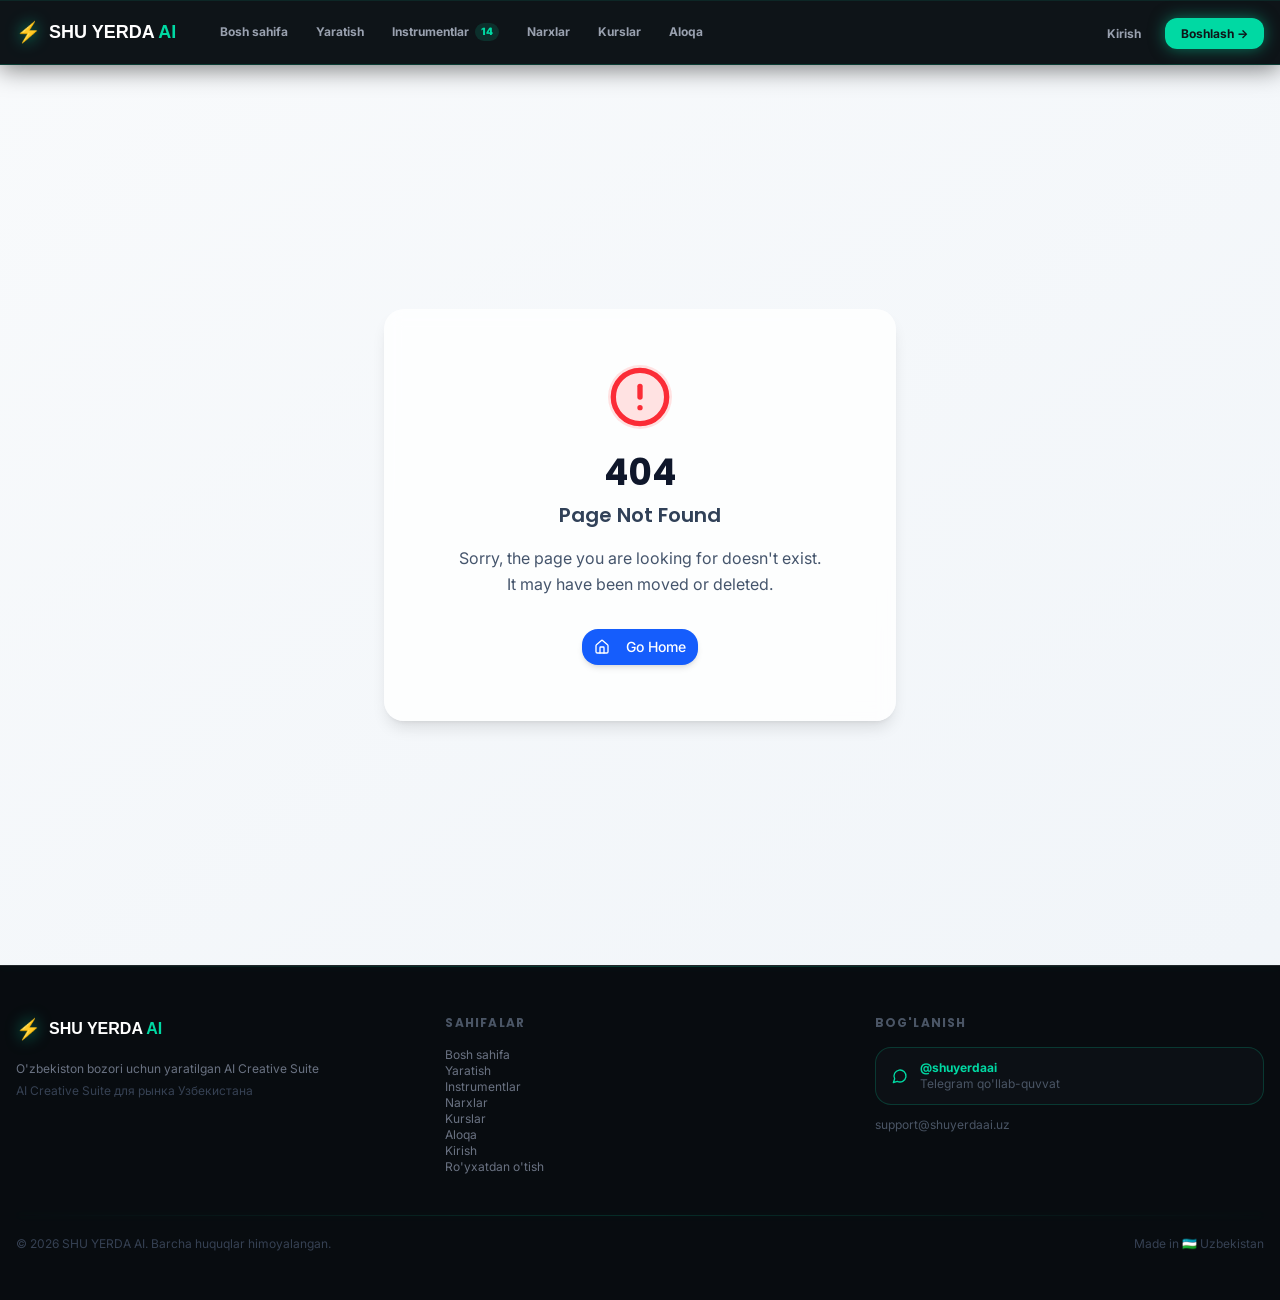
<file: index.html>
<!DOCTYPE html>
<html lang="uz">
  <head>
    <meta charset="UTF-8" />
    <link rel="icon" type="image/svg+xml" href="/favicon.ico" />
    <meta name="viewport" content="width=device-width, initial-scale=1.0" />
    <title>SHU YERDA AI — O'zbekiston #1 AI Creative Suite</title>
    <meta name="description" content="O'zbekistondagi eng arzon va kuchli AI yaratuvchilik platformasi. Mahsulot rasmlari, fon o'chirish, kiyim sinash, SEO va Instagram uchun AI." />
    <script type="module" crossorigin src="/assets/index-CqWixvXg.js"></script>
    <link rel="stylesheet" crossorigin href="/assets/index-3-bkc2Bz.css">
  </head>
  <body>
    <div id="root"></div>
  </body>
</html>
</file>
<file: assets/index-3-bkc2Bz.css>
@import"https://fonts.googleapis.com/css2?family=Inter:wght@400;500;600;700;800&family=Poppins:wght@600;700;800&display=swap";/*! tailwindcss v4.3.1 | MIT License | https://tailwindcss.com */@layer properties{@supports (((-webkit-hyphens:none)) and (not (margin-trim:inline))) or ((-moz-orient:inline) and (not (color:rgb(from red r g b)))){*,:before,:after,::backdrop{--tw-translate-x:0;--tw-translate-y:0;--tw-translate-z:0;--tw-rotate-x:initial;--tw-rotate-y:initial;--tw-rotate-z:initial;--tw-skew-x:initial;--tw-skew-y:initial;--tw-space-y-reverse:0;--tw-space-x-reverse:0;--tw-border-style:solid;--tw-gradient-position:initial;--tw-gradient-from:#0000;--tw-gradient-via:#0000;--tw-gradient-to:#0000;--tw-gradient-stops:initial;--tw-gradient-via-stops:initial;--tw-gradient-from-position:0%;--tw-gradient-via-position:50%;--tw-gradient-to-position:100%;--tw-leading:initial;--tw-font-weight:initial;--tw-tracking:initial;--tw-ordinal:initial;--tw-slashed-zero:initial;--tw-numeric-figure:initial;--tw-numeric-spacing:initial;--tw-numeric-fraction:initial;--tw-shadow:0 0 #0000;--tw-shadow-color:initial;--tw-shadow-alpha:100%;--tw-inset-shadow:0 0 #0000;--tw-inset-shadow-color:initial;--tw-inset-shadow-alpha:100%;--tw-ring-color:initial;--tw-ring-shadow:0 0 #0000;--tw-inset-ring-color:initial;--tw-inset-ring-shadow:0 0 #0000;--tw-ring-inset:initial;--tw-ring-offset-width:0px;--tw-ring-offset-color:#fff;--tw-ring-offset-shadow:0 0 #0000;--tw-outline-style:solid;--tw-blur:initial;--tw-brightness:initial;--tw-contrast:initial;--tw-grayscale:initial;--tw-hue-rotate:initial;--tw-invert:initial;--tw-opacity:initial;--tw-saturate:initial;--tw-sepia:initial;--tw-drop-shadow:initial;--tw-drop-shadow-color:initial;--tw-drop-shadow-alpha:100%;--tw-drop-shadow-size:initial;--tw-backdrop-blur:initial;--tw-backdrop-brightness:initial;--tw-backdrop-contrast:initial;--tw-backdrop-grayscale:initial;--tw-backdrop-hue-rotate:initial;--tw-backdrop-invert:initial;--tw-backdrop-opacity:initial;--tw-backdrop-saturate:initial;--tw-backdrop-sepia:initial;--tw-duration:initial;--tw-ease:initial;--tw-content:""}}}@layer theme{:root,:host{--font-sans:ui-sans-serif, system-ui, sans-serif, "Apple Color Emoji", "Segoe UI Emoji", "Segoe UI Symbol", "Noto Color Emoji";--font-mono:ui-monospace, SFMono-Regular, Menlo, Monaco, Consolas, "Liberation Mono", "Courier New", monospace;--color-red-100:oklch(93.6% .032 17.717);--color-red-400:oklch(70.4% .191 22.216);--color-red-500:oklch(63.7% .237 25.331);--color-red-600:oklch(57.7% .245 27.325);--color-orange-400:oklch(75% .183 55.934);--color-orange-500:oklch(70.5% .213 47.604);--color-orange-600:oklch(64.6% .222 41.116);--color-amber-500:oklch(76.9% .188 70.08);--color-yellow-400:oklch(85.2% .199 91.936);--color-yellow-500:oklch(79.5% .184 86.047);--color-green-400:oklch(79.2% .209 151.711);--color-green-500:oklch(72.3% .219 149.579);--color-emerald-500:oklch(69.6% .17 162.48);--color-emerald-600:oklch(59.6% .145 163.225);--color-teal-500:oklch(70.4% .14 182.503);--color-teal-600:oklch(60% .118 184.704);--color-cyan-600:oklch(60.9% .126 221.723);--color-sky-500:oklch(68.5% .169 237.323);--color-blue-400:oklch(70.7% .165 254.624);--color-blue-500:oklch(62.3% .214 259.815);--color-blue-600:oklch(54.6% .245 262.881);--color-blue-700:oklch(48.8% .243 264.376);--color-indigo-600:oklch(51.1% .262 276.966);--color-violet-600:oklch(54.1% .281 293.009);--color-purple-400:oklch(71.4% .203 305.504);--color-purple-500:oklch(62.7% .265 303.9);--color-purple-600:oklch(55.8% .288 302.321);--color-pink-500:oklch(65.6% .241 354.308);--color-pink-600:oklch(59.2% .249 .584);--color-rose-600:oklch(58.6% .253 17.585);--color-slate-50:oklch(98.4% .003 247.858);--color-slate-100:oklch(96.8% .007 247.896);--color-slate-600:oklch(44.6% .043 257.281);--color-slate-700:oklch(37.2% .044 257.287);--color-slate-900:oklch(20.8% .042 265.755);--color-gray-300:oklch(87.2% .01 258.338);--color-gray-400:oklch(70.7% .022 261.325);--color-gray-500:oklch(55.1% .027 264.364);--color-gray-600:oklch(44.6% .03 256.802);--color-gray-700:oklch(37.3% .034 259.733);--color-black:#000;--color-white:#fff;--spacing:.25rem;--container-xs:20rem;--container-sm:24rem;--container-md:28rem;--container-lg:32rem;--container-xl:36rem;--container-2xl:42rem;--container-4xl:56rem;--container-5xl:64rem;--container-6xl:72rem;--text-xs:.75rem;--text-xs--line-height:calc(1 / .75);--text-sm:.875rem;--text-sm--line-height:calc(1.25 / .875);--text-base:1rem;--text-base--line-height: 1.5 ;--text-lg:1.125rem;--text-lg--line-height:calc(1.75 / 1.125);--text-xl:1.25rem;--text-xl--line-height:calc(1.75 / 1.25);--text-2xl:1.5rem;--text-2xl--line-height:calc(2 / 1.5);--text-3xl:1.875rem;--text-3xl--line-height: 1.2 ;--text-4xl:2.25rem;--text-4xl--line-height:calc(2.5 / 2.25);--text-5xl:3rem;--text-5xl--line-height:1;--text-6xl:3.75rem;--text-6xl--line-height:1;--font-weight-normal:400;--font-weight-medium:500;--font-weight-semibold:600;--font-weight-bold:700;--font-weight-black:900;--tracking-tight:-.025em;--tracking-wide:.025em;--tracking-wider:.05em;--tracking-widest:.1em;--leading-snug:1.375;--leading-normal:1.5;--leading-relaxed:1.625;--radius-xs:.125rem;--radius-2xl:1rem;--ease-in-out:cubic-bezier(.4, 0, .2, 1);--animate-spin:spin 1s linear infinite;--animate-pulse:pulse 2s cubic-bezier(.4, 0, .6, 1) infinite;--blur-sm:8px;--blur-md:12px;--blur-2xl:40px;--aspect-video:16 / 9;--default-transition-duration:.15s;--default-transition-timing-function:cubic-bezier(.4, 0, .2, 1);--default-font-family:var(--font-sans);--default-mono-font-family:var(--font-mono);--color-border:var(--border)}}@layer base{*,:after,:before,::backdrop{box-sizing:border-box;border:0 solid;margin:0;padding:0}::file-selector-button{box-sizing:border-box;border:0 solid;margin:0;padding:0}html,:host{-webkit-text-size-adjust:100%;-moz-tab-size:4;tab-size:4;line-height:1.5;font-family:var(--default-font-family,ui-sans-serif, system-ui, sans-serif, "Apple Color Emoji", "Segoe UI Emoji", "Segoe UI Symbol", "Noto Color Emoji");font-feature-settings:var(--default-font-feature-settings,normal);font-variation-settings:var(--default-font-variation-settings,normal);-webkit-tap-highlight-color:transparent}hr{height:0;color:inherit;border-top-width:1px}abbr:where([title]){-webkit-text-decoration:underline dotted;text-decoration:underline dotted}h1,h2,h3,h4,h5,h6{font-size:inherit;font-weight:inherit}a{color:inherit;-webkit-text-decoration:inherit;text-decoration:inherit}b,strong{font-weight:bolder}code,kbd,samp,pre{font-family:var(--default-mono-font-family,ui-monospace, SFMono-Regular, Menlo, Monaco, Consolas, "Liberation Mono", "Courier New", monospace);font-feature-settings:var(--default-mono-font-feature-settings,normal);font-variation-settings:var(--default-mono-font-variation-settings,normal);font-size:1em}small{font-size:80%}sub,sup{vertical-align:baseline;font-size:75%;line-height:0;position:relative}sub{bottom:-.25em}sup{top:-.5em}table{text-indent:0;border-color:inherit;border-collapse:collapse}:-moz-focusring{outline:auto}progress{vertical-align:baseline}summary{display:list-item}ol,ul,menu{list-style:none}img,svg,video,canvas,audio,iframe,embed,object{vertical-align:middle;display:block}img,video{max-width:100%;height:auto}button,input,select,optgroup,textarea{font:inherit;font-feature-settings:inherit;font-variation-settings:inherit;letter-spacing:inherit;color:inherit;opacity:1;background-color:#0000;border-radius:0}::file-selector-button{font:inherit;font-feature-settings:inherit;font-variation-settings:inherit;letter-spacing:inherit;color:inherit;opacity:1;background-color:#0000;border-radius:0}:where(select:is([multiple],[size])) optgroup{font-weight:bolder}:where(select:is([multiple],[size])) optgroup option{padding-inline-start:20px}::file-selector-button{margin-inline-end:4px}::placeholder{opacity:1}@supports (not ((-webkit-appearance:-apple-pay-button))) or (contain-intrinsic-size:1px){::placeholder{color:currentColor}@supports (color:color-mix(in lab,red,red)){::placeholder{color:color-mix(in oklab,currentcolor 50%,transparent)}}}textarea{resize:vertical}::-webkit-search-decoration{-webkit-appearance:none}::-webkit-date-and-time-value{min-height:1lh;text-align:inherit}::-webkit-datetime-edit{display:inline-flex}::-webkit-datetime-edit-fields-wrapper{padding:0}::-webkit-datetime-edit{padding-block:0}::-webkit-datetime-edit-year-field{padding-block:0}::-webkit-datetime-edit-month-field{padding-block:0}::-webkit-datetime-edit-day-field{padding-block:0}::-webkit-datetime-edit-hour-field{padding-block:0}::-webkit-datetime-edit-minute-field{padding-block:0}::-webkit-datetime-edit-second-field{padding-block:0}::-webkit-datetime-edit-millisecond-field{padding-block:0}::-webkit-datetime-edit-meridiem-field{padding-block:0}::-webkit-calendar-picker-indicator{line-height:1}:-moz-ui-invalid{box-shadow:none}button,input:where([type=button],[type=reset],[type=submit]){-webkit-appearance:button;-moz-appearance:button;appearance:button}::file-selector-button{-webkit-appearance:button;-moz-appearance:button;appearance:button}::-webkit-inner-spin-button{height:auto}::-webkit-outer-spin-button{height:auto}[hidden]:where(:not([hidden=until-found])){display:none!important}*{border-color:var(--border);outline-color:var(--ring)}@supports (color:color-mix(in lab,red,red)){*{outline-color:color-mix(in oklab,var(--ring) 50%,transparent)}}body{background-color:var(--background);color:var(--foreground);-webkit-font-smoothing:antialiased;-moz-osx-font-smoothing:grayscale;font-family:Inter,Poppins,-apple-system,BlinkMacSystemFont,Segoe UI,sans-serif}h1,h2,h3,h4,h5,h6{--tw-font-weight:var(--font-weight-bold);font-family:Poppins,sans-serif;font-weight:var(--font-weight-bold)}button:not(:disabled),[role=button]:not([aria-disabled=true]),[type=button]:not(:disabled),[type=submit]:not(:disabled),[type=reset]:not(:disabled),a[href],select:not(:disabled),input[type=checkbox]:not(:disabled),input[type=radio]:not(:disabled){cursor:pointer}}@layer components{.container{width:100%;margin-left:auto;margin-right:auto;padding-left:1rem;padding-right:1rem}.flex{min-width:0;min-height:0}@media (min-width:640px){.container{padding-left:1.5rem;padding-right:1.5rem}}@media (min-width:1024px){.container{max-width:1280px;padding-left:2rem;padding-right:2rem}}.glass{-webkit-backdrop-filter:blur(12px);background:#0f141999;border:1px solid #00d9a333;border-radius:1rem}.glass-strong{-webkit-backdrop-filter:blur(24px);background:#0f1419cc;border:1px solid #00d9a34d;border-radius:1rem}.glass-card{-webkit-backdrop-filter:blur(12px);background:#0f141999;border:1px solid #00d9a340;border-radius:1rem;transition:border-color .3s,box-shadow .3s;box-shadow:inset 0 0 0 1px #00d9a30d,0 4px 24px #0006}.glass-card:hover{border-color:#00d9a399;box-shadow:0 0 20px #00d9a340,inset 0 0 0 1px #00d9a31a,0 4px 32px #00000080}.btn-neon{color:#0f1419;cursor:pointer;background:#00d9a3;border:none;border-radius:.75rem;padding:.75rem 1.75rem;font-weight:700;transition:all .25s;box-shadow:0 0 16px #00d9a380}.btn-neon:hover{transform:translateY(-1px);box-shadow:0 0 32px #00d9a3cc,0 0 64px #00d9a34d}.btn-neon-outline{color:#00d9a3;cursor:pointer;background:0 0;border:1.5px solid #00d9a399;border-radius:.75rem;padding:.75rem 1.75rem;font-weight:700;transition:all .25s;box-shadow:inset 0 0 8px #00d9a333}.btn-neon-outline:hover{background:#00d9a31f;border-color:#00d9a3;transform:translateY(-1px);box-shadow:0 0 20px #00d9a366,inset 0 0 8px #00d9a326}.text-neon{color:#00d9a3;text-shadow:0 0 16px #00d9a399}.glass-nav{-webkit-backdrop-filter:blur(20px);background:#0f1419bf;border-bottom:1px solid #00d9a333;box-shadow:0 4px 24px #00000080,inset 0 1px #00d9a31a}@keyframes emerald-pulse{0%,to{box-shadow:0 0 16px #00d9a366,0 0 32px #00d9a31a}50%{box-shadow:0 0 28px #00d9a3b3,0 0 56px #00d9a340}}.pulse-neon{animation:2.5s ease-in-out infinite emerald-pulse}@keyframes scan{0%{transform:translateY(-100%)}to{transform:translateY(100vh)}}@keyframes float-glow{0%,to{opacity:.6;transform:translateY(0)scale(1)}50%{opacity:.9;transform:translateY(-20px)scale(1.05)}}.float-glow{animation:6s ease-in-out infinite float-glow}@keyframes neon-border{0%,to{border-color:#00d9a34d}50%{border-color:#00d9a3b3}}.animate-neon-border{animation:3s ease-in-out infinite neon-border}.hero-grid{background-image:linear-gradient(#00d9a30a 1px,#0000 1px),linear-gradient(90deg,#00d9a30a 1px,#0000 1px);background-size:60px 60px}@keyframes shimmer{0%{background-position:-200%}to{background-position:200%}}.shimmer{background:linear-gradient(90deg,#00d9a300,#00d9a326,#00d9a300) 0 0/200% 100%;animation:2.5s linear infinite shimmer}.glow-divider{background:linear-gradient(90deg,#0000,#00d9a380 30%,#00d9a3cc,#00d9a380 70%,#0000);height:1px;box-shadow:0 0 8px #00d9a366}}@layer utilities{.\@container\/card-header{container:card-header/inline-size}.\@container\/field-group{container:field-group/inline-size}.pointer-events-none{pointer-events:none}.invisible{visibility:hidden}.sr-only{clip-path:inset(50%);white-space:nowrap;border-width:0;width:1px;height:1px;margin:-1px;padding:0;position:absolute;overflow:hidden}.absolute{position:absolute}.fixed{position:fixed}.relative{position:relative}.static{position:static}.sticky{position:sticky}.inset-0{top:0;right:0;bottom:0;left:0}.inset-x-0{inset-inline:0}.inset-y-0{inset-block:0}.-top-2\.5{top:calc(var(--spacing) * -2.5)}.-top-3{top:calc(var(--spacing) * -3)}.-top-12{top:calc(var(--spacing) * -12)}.top-0{top:0}.top-1\.5{top:calc(var(--spacing) * 1.5)}.top-1\/2{top:50%}.top-2{top:calc(var(--spacing) * 2)}.top-3{top:calc(var(--spacing) * 3)}.top-3\.5{top:calc(var(--spacing) * 3.5)}.top-4{top:calc(var(--spacing) * 4)}.top-5{top:calc(var(--spacing) * 5)}.top-\[1px\]{top:1px}.top-\[50\%\]{top:50%}.top-\[60\%\]{top:60%}.top-full{top:100%}.-right-4{right:calc(var(--spacing) * -4)}.-right-12{right:calc(var(--spacing) * -12)}.right-0{right:0}.right-1{right:var(--spacing)}.right-2{right:calc(var(--spacing) * 2)}.right-3{right:calc(var(--spacing) * 3)}.right-4{right:calc(var(--spacing) * 4)}.right-5{right:calc(var(--spacing) * 5)}.-bottom-12{bottom:calc(var(--spacing) * -12)}.bottom-0{bottom:0}.bottom-4{bottom:calc(var(--spacing) * 4)}.-left-12{left:calc(var(--spacing) * -12)}.left-0{left:0}.left-1\/2{left:50%}.left-2{left:calc(var(--spacing) * 2)}.left-3{left:calc(var(--spacing) * 3)}.left-4{left:calc(var(--spacing) * 4)}.left-\[50\%\]{left:50%}.isolate{isolation:isolate}.z-10{z-index:10}.z-20{z-index:20}.z-40{z-index:40}.z-50{z-index:50}.z-\[1\]{z-index:1}.order-first{order:-9999}.order-last{order:9999}.col-start-2{grid-column-start:2}.row-span-2{grid-row:span 2/span 2}.row-start-1{grid-row-start:1}.container{width:100%}@media (min-width:40rem){.container{max-width:40rem}}@media (min-width:48rem){.container{max-width:48rem}}@media (min-width:64rem){.container{max-width:64rem}}@media (min-width:80rem){.container{max-width:80rem}}@media (min-width:96rem){.container{max-width:96rem}}.\!m-0{margin:0!important}.-mx-1{margin-inline:calc(var(--spacing) * -1)}.mx-2{margin-inline:calc(var(--spacing) * 2)}.mx-3\.5{margin-inline:calc(var(--spacing) * 3.5)}.mx-4{margin-inline:calc(var(--spacing) * 4)}.mx-8{margin-inline:calc(var(--spacing) * 8)}.mx-auto{margin-inline:auto}.-my-2{margin-block:calc(var(--spacing) * -2)}.my-0{margin-block:0}.my-0\.5{margin-block:calc(var(--spacing) * .5)}.my-1{margin-block:var(--spacing)}.my-3{margin-block:calc(var(--spacing) * 3)}.my-5{margin-block:calc(var(--spacing) * 5)}.-mt-4{margin-top:calc(var(--spacing) * -4)}.mt-0\.5{margin-top:calc(var(--spacing) * .5)}.mt-1{margin-top:var(--spacing)}.mt-1\.5{margin-top:calc(var(--spacing) * 1.5)}.mt-2{margin-top:calc(var(--spacing) * 2)}.mt-3{margin-top:calc(var(--spacing) * 3)}.mt-4{margin-top:calc(var(--spacing) * 4)}.mt-5{margin-top:calc(var(--spacing) * 5)}.mt-6{margin-top:calc(var(--spacing) * 6)}.mt-12{margin-top:calc(var(--spacing) * 12)}.mt-14{margin-top:calc(var(--spacing) * 14)}.mt-16{margin-top:calc(var(--spacing) * 16)}.mt-auto{margin-top:auto}.mr-2{margin-right:calc(var(--spacing) * 2)}.mb-1{margin-bottom:var(--spacing)}.mb-1\.5{margin-bottom:calc(var(--spacing) * 1.5)}.mb-2{margin-bottom:calc(var(--spacing) * 2)}.mb-3{margin-bottom:calc(var(--spacing) * 3)}.mb-4{margin-bottom:calc(var(--spacing) * 4)}.mb-5{margin-bottom:calc(var(--spacing) * 5)}.mb-6{margin-bottom:calc(var(--spacing) * 6)}.mb-8{margin-bottom:calc(var(--spacing) * 8)}.mb-10{margin-bottom:calc(var(--spacing) * 10)}.mb-12{margin-bottom:calc(var(--spacing) * 12)}.mb-14{margin-bottom:calc(var(--spacing) * 14)}.mb-16{margin-bottom:calc(var(--spacing) * 16)}.-ml-4{margin-left:calc(var(--spacing) * -4)}.ml-1{margin-left:var(--spacing)}.ml-2{margin-left:calc(var(--spacing) * 2)}.ml-4{margin-left:calc(var(--spacing) * 4)}.ml-auto{margin-left:auto}.line-clamp-1{-webkit-line-clamp:1;-webkit-box-orient:vertical;display:-webkit-box;overflow:hidden}.line-clamp-2{-webkit-line-clamp:2;-webkit-box-orient:vertical;display:-webkit-box;overflow:hidden}.block{display:block}.flex{display:flex}.grid{display:grid}.hidden{display:none}.inline-flex{display:inline-flex}.table{display:table}.table-caption{display:table-caption}.table-cell{display:table-cell}.table-row{display:table-row}.field-sizing-content{field-sizing:content}.aspect-square{aspect-ratio:1}.aspect-video{aspect-ratio:var(--aspect-video)}.size-\(--cell-size\){width:var(--cell-size);height:var(--cell-size)}.size-2{width:calc(var(--spacing) * 2);height:calc(var(--spacing) * 2)}.size-2\.5{width:calc(var(--spacing) * 2.5);height:calc(var(--spacing) * 2.5)}.size-3{width:calc(var(--spacing) * 3);height:calc(var(--spacing) * 3)}.size-3\.5{width:calc(var(--spacing) * 3.5);height:calc(var(--spacing) * 3.5)}.size-4{width:calc(var(--spacing) * 4);height:calc(var(--spacing) * 4)}.size-6{width:calc(var(--spacing) * 6);height:calc(var(--spacing) * 6)}.size-7{width:calc(var(--spacing) * 7);height:calc(var(--spacing) * 7)}.size-8{width:calc(var(--spacing) * 8);height:calc(var(--spacing) * 8)}.size-9{width:calc(var(--spacing) * 9);height:calc(var(--spacing) * 9)}.size-10{width:calc(var(--spacing) * 10);height:calc(var(--spacing) * 10)}.size-12{width:calc(var(--spacing) * 12);height:calc(var(--spacing) * 12)}.size-auto{width:auto;height:auto}.size-full{width:100%;height:100%}.h-\(--cell-size\){height:var(--cell-size)}.h-1{height:var(--spacing)}.h-1\.5{height:calc(var(--spacing) * 1.5)}.h-2{height:calc(var(--spacing) * 2)}.h-2\.5{height:calc(var(--spacing) * 2.5)}.h-3{height:calc(var(--spacing) * 3)}.h-3\.5{height:calc(var(--spacing) * 3.5)}.h-4{height:calc(var(--spacing) * 4)}.h-5{height:calc(var(--spacing) * 5)}.h-6{height:calc(var(--spacing) * 6)}.h-7{height:calc(var(--spacing) * 7)}.h-8{height:calc(var(--spacing) * 8)}.h-9{height:calc(var(--spacing) * 9)}.h-10{height:calc(var(--spacing) * 10)}.h-11{height:calc(var(--spacing) * 11)}.h-12{height:calc(var(--spacing) * 12)}.h-14{height:calc(var(--spacing) * 14)}.h-16{height:calc(var(--spacing) * 16)}.h-32{height:calc(var(--spacing) * 32)}.h-64{height:calc(var(--spacing) * 64)}.h-\[1\.15rem\]{height:1.15rem}.h-\[38px\]{height:38px}.h-\[200px\]{height:200px}.h-\[500px\]{height:500px}.h-\[calc\(100\%-1px\)\]{height:calc(100% - 1px)}.h-\[var\(--radix-navigation-menu-viewport-height\)\]{height:var(--radix-navigation-menu-viewport-height)}.h-\[var\(--radix-select-trigger-height\)\]{height:var(--radix-select-trigger-height)}.h-auto{height:auto}.h-full{height:100%}.h-px{height:1px}.h-svh{height:100svh}.max-h-\(--radix-context-menu-content-available-height\){max-height:var(--radix-context-menu-content-available-height)}.max-h-\(--radix-dropdown-menu-content-available-height\){max-height:var(--radix-dropdown-menu-content-available-height)}.max-h-\(--radix-select-content-available-height\){max-height:var(--radix-select-content-available-height)}.max-h-32{max-height:calc(var(--spacing) * 32)}.max-h-36{max-height:calc(var(--spacing) * 36)}.max-h-\[92vh\]{max-height:92vh}.max-h-\[300px\]{max-height:300px}.max-h-full{max-height:100%}.min-h-0{min-height:0}.min-h-4{min-height:calc(var(--spacing) * 4)}.min-h-9{min-height:calc(var(--spacing) * 9)}.min-h-16{min-height:calc(var(--spacing) * 16)}.min-h-\[94vh\]{min-height:94vh}.min-h-\[200px\]{min-height:200px}.min-h-screen{min-height:100vh}.min-h-svh{min-height:100svh}.w-\(--cell-size\){width:var(--cell-size)}.w-\(--sidebar-width\){width:var(--sidebar-width)}.w-0{width:0}.w-1{width:var(--spacing)}.w-1\/2{width:50%}.w-2{width:calc(var(--spacing) * 2)}.w-2\.5{width:calc(var(--spacing) * 2.5)}.w-3{width:calc(var(--spacing) * 3)}.w-3\.5{width:calc(var(--spacing) * 3.5)}.w-3\/4{width:75%}.w-4{width:calc(var(--spacing) * 4)}.w-5{width:calc(var(--spacing) * 5)}.w-6{width:calc(var(--spacing) * 6)}.w-8{width:calc(var(--spacing) * 8)}.w-9{width:calc(var(--spacing) * 9)}.w-10{width:calc(var(--spacing) * 10)}.w-11{width:calc(var(--spacing) * 11)}.w-12{width:calc(var(--spacing) * 12)}.w-14{width:calc(var(--spacing) * 14)}.w-16{width:calc(var(--spacing) * 16)}.w-20{width:calc(var(--spacing) * 20)}.w-24{width:calc(var(--spacing) * 24)}.w-32{width:calc(var(--spacing) * 32)}.w-44{width:calc(var(--spacing) * 44)}.w-48{width:calc(var(--spacing) * 48)}.w-56{width:calc(var(--spacing) * 56)}.w-64{width:calc(var(--spacing) * 64)}.w-72{width:calc(var(--spacing) * 72)}.w-\[38px\]{width:38px}.w-\[100px\]{width:100px}.w-\[280px\]{width:280px}.w-\[400px\]{width:400px}.w-auto{width:auto}.w-fit{width:fit-content}.w-full{width:100%}.w-max{width:max-content}.w-px{width:1px}.max-w-\(--skeleton-width\){max-width:var(--skeleton-width)}.max-w-2xl{max-width:var(--container-2xl)}.max-w-4xl{max-width:var(--container-4xl)}.max-w-5xl{max-width:var(--container-5xl)}.max-w-6xl{max-width:var(--container-6xl)}.max-w-\[80\%\]{max-width:80%}.max-w-\[100px\]{max-width:100px}.max-w-\[calc\(100\%-2rem\)\]{max-width:calc(100% - 2rem)}.max-w-full{max-width:100%}.max-w-lg{max-width:var(--container-lg)}.max-w-max{max-width:max-content}.max-w-md{max-width:var(--container-md)}.max-w-none{max-width:none}.max-w-sm{max-width:var(--container-sm)}.max-w-xl{max-width:var(--container-xl)}.max-w-xs{max-width:var(--container-xs)}.min-w-\(--cell-size\){min-width:var(--cell-size)}.min-w-0{min-width:0}.min-w-5{min-width:calc(var(--spacing) * 5)}.min-w-8{min-width:calc(var(--spacing) * 8)}.min-w-9{min-width:calc(var(--spacing) * 9)}.min-w-10{min-width:calc(var(--spacing) * 10)}.min-w-\[8rem\]{min-width:8rem}.min-w-\[12rem\]{min-width:12rem}.min-w-\[var\(--radix-select-trigger-width\)\]{min-width:var(--radix-select-trigger-width)}.flex-1{flex:1}.flex-shrink-0,.shrink-0{flex-shrink:0}.grow{flex-grow:1}.grow-0{flex-grow:0}.basis-full{flex-basis:100%}.caption-bottom{caption-side:bottom}.border-collapse{border-collapse:collapse}.origin-\(--radix-context-menu-content-transform-origin\){transform-origin:var(--radix-context-menu-content-transform-origin)}.origin-\(--radix-dropdown-menu-content-transform-origin\){transform-origin:var(--radix-dropdown-menu-content-transform-origin)}.origin-\(--radix-hover-card-content-transform-origin\){transform-origin:var(--radix-hover-card-content-transform-origin)}.origin-\(--radix-menubar-content-transform-origin\){transform-origin:var(--radix-menubar-content-transform-origin)}.origin-\(--radix-popover-content-transform-origin\){transform-origin:var(--radix-popover-content-transform-origin)}.origin-\(--radix-select-content-transform-origin\){transform-origin:var(--radix-select-content-transform-origin)}.origin-\(--radix-tooltip-content-transform-origin\){transform-origin:var(--radix-tooltip-content-transform-origin)}.-translate-x-1\/2{--tw-translate-x: -50% ;translate:var(--tw-translate-x) var(--tw-translate-y)}.-translate-x-px{--tw-translate-x:-1px;translate:var(--tw-translate-x) var(--tw-translate-y)}.translate-x-\[-50\%\]{--tw-translate-x:-50%;translate:var(--tw-translate-x) var(--tw-translate-y)}.translate-x-px{--tw-translate-x:1px;translate:var(--tw-translate-x) var(--tw-translate-y)}.-translate-y-1\/2{--tw-translate-y: -50% ;translate:var(--tw-translate-x) var(--tw-translate-y)}.translate-y-0\.5{--tw-translate-y:calc(var(--spacing) * .5);translate:var(--tw-translate-x) var(--tw-translate-y)}.translate-y-\[-50\%\]{--tw-translate-y:-50%;translate:var(--tw-translate-x) var(--tw-translate-y)}.translate-y-\[calc\(-50\%_-_2px\)\]{--tw-translate-y: calc(-50% - 2px) ;translate:var(--tw-translate-x) var(--tw-translate-y)}.rotate-45{rotate:45deg}.rotate-90{rotate:90deg}.transform{transform:var(--tw-rotate-x,) var(--tw-rotate-y,) var(--tw-rotate-z,) var(--tw-skew-x,) var(--tw-skew-y,)}.animate-pulse{animation:var(--animate-pulse)}.animate-spin{animation:var(--animate-spin)}.cursor-col-resize{cursor:col-resize}.cursor-default{cursor:default}.cursor-not-allowed{cursor:not-allowed}.cursor-pointer{cursor:pointer}.cursor-text{cursor:text}.touch-none{touch-action:none}.resize{resize:both}.resize-none{resize:none}.scroll-my-1{scroll-margin-block:var(--spacing)}.scroll-py-1{scroll-padding-block:var(--spacing)}.list-disc{list-style-type:disc}.list-none{list-style-type:none}.appearance-none{-webkit-appearance:none;-moz-appearance:none;appearance:none}.auto-rows-min{grid-auto-rows:min-content}.grid-cols-1{grid-template-columns:repeat(1,minmax(0,1fr))}.grid-cols-2{grid-template-columns:repeat(2,minmax(0,1fr))}.grid-cols-3{grid-template-columns:repeat(3,minmax(0,1fr))}.grid-cols-\[0_1fr\]{grid-template-columns:0 1fr}.grid-rows-\[auto_auto\]{grid-template-rows:auto auto}.flex-col{flex-direction:column}.flex-col-reverse{flex-direction:column-reverse}.flex-row{flex-direction:row}.flex-wrap{flex-wrap:wrap}.items-center{align-items:center}.items-end{align-items:flex-end}.items-start{align-items:flex-start}.items-stretch{align-items:stretch}.justify-between{justify-content:space-between}.justify-center{justify-content:center}.justify-end{justify-content:flex-end}.justify-start{justify-content:flex-start}.justify-items-start{justify-items:start}.gap-0{gap:0}.gap-0\.5{gap:calc(var(--spacing) * .5)}.gap-1{gap:var(--spacing)}.gap-1\.5{gap:calc(var(--spacing) * 1.5)}.gap-2{gap:calc(var(--spacing) * 2)}.gap-2\.5{gap:calc(var(--spacing) * 2.5)}.gap-3{gap:calc(var(--spacing) * 3)}.gap-4{gap:calc(var(--spacing) * 4)}.gap-5{gap:calc(var(--spacing) * 5)}.gap-6{gap:calc(var(--spacing) * 6)}.gap-7{gap:calc(var(--spacing) * 7)}.gap-8{gap:calc(var(--spacing) * 8)}.gap-10{gap:calc(var(--spacing) * 10)}:where(.space-y-1>:not(:last-child)){--tw-space-y-reverse:0;margin-block-start:calc(var(--spacing) * var(--tw-space-y-reverse));margin-block-end:calc(var(--spacing) * calc(1 - var(--tw-space-y-reverse)))}:where(.space-y-1\.5>:not(:last-child)){--tw-space-y-reverse:0;margin-block-start:calc(calc(var(--spacing) * 1.5) * var(--tw-space-y-reverse));margin-block-end:calc(calc(var(--spacing) * 1.5) * calc(1 - var(--tw-space-y-reverse)))}:where(.space-y-2>:not(:last-child)){--tw-space-y-reverse:0;margin-block-start:calc(calc(var(--spacing) * 2) * var(--tw-space-y-reverse));margin-block-end:calc(calc(var(--spacing) * 2) * calc(1 - var(--tw-space-y-reverse)))}:where(.space-y-2\.5>:not(:last-child)){--tw-space-y-reverse:0;margin-block-start:calc(calc(var(--spacing) * 2.5) * var(--tw-space-y-reverse));margin-block-end:calc(calc(var(--spacing) * 2.5) * calc(1 - var(--tw-space-y-reverse)))}:where(.space-y-3>:not(:last-child)){--tw-space-y-reverse:0;margin-block-start:calc(calc(var(--spacing) * 3) * var(--tw-space-y-reverse));margin-block-end:calc(calc(var(--spacing) * 3) * calc(1 - var(--tw-space-y-reverse)))}:where(.space-y-4>:not(:last-child)){--tw-space-y-reverse:0;margin-block-start:calc(calc(var(--spacing) * 4) * var(--tw-space-y-reverse));margin-block-end:calc(calc(var(--spacing) * 4) * calc(1 - var(--tw-space-y-reverse)))}:where(.space-y-6>:not(:last-child)){--tw-space-y-reverse:0;margin-block-start:calc(calc(var(--spacing) * 6) * var(--tw-space-y-reverse));margin-block-end:calc(calc(var(--spacing) * 6) * calc(1 - var(--tw-space-y-reverse)))}:where(.space-y-12>:not(:last-child)){--tw-space-y-reverse:0;margin-block-start:calc(calc(var(--spacing) * 12) * var(--tw-space-y-reverse));margin-block-end:calc(calc(var(--spacing) * 12) * calc(1 - var(--tw-space-y-reverse)))}:where(.space-x-2>:not(:last-child)){--tw-space-x-reverse:0;margin-inline-start:calc(calc(var(--spacing) * 2) * var(--tw-space-x-reverse));margin-inline-end:calc(calc(var(--spacing) * 2) * calc(1 - var(--tw-space-x-reverse)))}.gap-y-0\.5{row-gap:calc(var(--spacing) * .5)}.self-start{align-self:flex-start}.self-stretch{align-self:stretch}.justify-self-end{justify-self:flex-end}.truncate{text-overflow:ellipsis;white-space:nowrap;overflow:hidden}.overflow-auto{overflow:auto}.overflow-hidden{overflow:hidden}.overflow-x-auto{overflow-x:auto}.overflow-x-hidden{overflow-x:hidden}.overflow-y-auto{overflow-y:auto}.rounded{border-radius:.25rem}.rounded-2xl{border-radius:var(--radius-2xl)}.rounded-\[2px\]{border-radius:2px}.rounded-\[4px\]{border-radius:4px}.rounded-\[10px\]{border-radius:10px}.rounded-\[20px\]{border-radius:20px}.rounded-\[calc\(var\(--radius\)-5px\)\]{border-radius:calc(var(--radius) - 5px)}.rounded-\[inherit\]{border-radius:inherit}.rounded-full{border-radius:3.40282e38px}.rounded-lg{border-radius:var(--radius)}.rounded-md{border-radius:calc(var(--radius) - 2px)}.rounded-none{border-radius:0}.rounded-sm{border-radius:calc(var(--radius) - 4px)}.rounded-xl{border-radius:calc(var(--radius) + 4px)}.rounded-xs{border-radius:var(--radius-xs)}.rounded-l-md{border-top-left-radius:calc(var(--radius) - 2px);border-bottom-left-radius:calc(var(--radius) - 2px)}.rounded-tl-sm{border-top-left-radius:calc(var(--radius) - 4px)}.rounded-r-md{border-top-right-radius:calc(var(--radius) - 2px);border-bottom-right-radius:calc(var(--radius) - 2px)}.border{border-style:var(--tw-border-style);border-width:1px}.border-0{border-style:var(--tw-border-style);border-width:0}.border-2{border-style:var(--tw-border-style);border-width:2px}.border-\[1\.5px\]{border-style:var(--tw-border-style);border-width:1.5px}.border-y{border-block-style:var(--tw-border-style);border-block-width:1px}.border-t{border-top-style:var(--tw-border-style);border-top-width:1px}.border-r{border-right-style:var(--tw-border-style);border-right-width:1px}.border-r-0{border-right-style:var(--tw-border-style);border-right-width:0}.border-b{border-bottom-style:var(--tw-border-style);border-bottom-width:1px}.border-l{border-left-style:var(--tw-border-style);border-left-width:1px}.border-l-2{border-left-style:var(--tw-border-style);border-left-width:2px}.border-dashed{--tw-border-style:dashed;border-style:dashed}.border-\(--color-border\){border-color:var(--color-border)}.border-\[\#0b0f14\]{border-color:#0b0f14}.border-\[\#00D9A3\]{border-color:#00d9a3}.border-\[\#00D9A3\]\/15{border-color:#00d9a326}.border-\[\#00D9A3\]\/20{border-color:#00d9a333}.border-\[\#00D9A3\]\/30{border-color:#00d9a34d}.border-\[\#00D9A3\]\/50{border-color:#00d9a380}.border-\[\#00D9A3\]\/60{border-color:#00d9a399}.border-\[\#1e2733\]{border-color:#1e2733}.border-\[\#7c3aed\]{border-color:#7c3aed}.border-\[\#7c3aed\]\/20{border-color:#7c3aed33}.border-\[\#7c3aed\]\/30{border-color:#7c3aed4d}.border-\[\#7c3aed\]\/40{border-color:#7c3aed66}.border-\[\#7c3aed\]\/60{border-color:#7c3aed99}.border-\[rgba\(0\,0\,0\,0\.08\)\]{border-color:#00000014}.border-blue-500\/30{border-color:#3080ff4d}@supports (color:color-mix(in lab,red,red)){.border-blue-500\/30{border-color:color-mix(in oklab,var(--color-blue-500) 30%,transparent)}}.border-blue-500\/50{border-color:#3080ff80}@supports (color:color-mix(in lab,red,red)){.border-blue-500\/50{border-color:color-mix(in oklab,var(--color-blue-500) 50%,transparent)}}.border-border,.border-border\/50{border-color:var(--border)}@supports (color:color-mix(in lab,red,red)){.border-border\/50{border-color:color-mix(in oklab,var(--border) 50%,transparent)}}.border-green-500\/30{border-color:#00c7584d}@supports (color:color-mix(in lab,red,red)){.border-green-500\/30{border-color:color-mix(in oklab,var(--color-green-500) 30%,transparent)}}.border-input{border-color:var(--input)}.border-orange-500\/50{border-color:#fe6e0080}@supports (color:color-mix(in lab,red,red)){.border-orange-500\/50{border-color:color-mix(in oklab,var(--color-orange-500) 50%,transparent)}}.border-primary{border-color:var(--primary)}.border-purple-500\/50{border-color:#ac4bff80}@supports (color:color-mix(in lab,red,red)){.border-purple-500\/50{border-color:color-mix(in oklab,var(--color-purple-500) 50%,transparent)}}.border-red-500\/30{border-color:#fb2c364d}@supports (color:color-mix(in lab,red,red)){.border-red-500\/30{border-color:color-mix(in oklab,var(--color-red-500) 30%,transparent)}}.border-sidebar-border{border-color:var(--sidebar-border)}.border-transparent{border-color:#0000}.border-white\/5{border-color:#ffffff0d}@supports (color:color-mix(in lab,red,red)){.border-white\/5{border-color:color-mix(in oklab,var(--color-white) 5%,transparent)}}.border-white\/10{border-color:#ffffff1a}@supports (color:color-mix(in lab,red,red)){.border-white\/10{border-color:color-mix(in oklab,var(--color-white) 10%,transparent)}}.border-yellow-500\/30{border-color:#edb2004d}@supports (color:color-mix(in lab,red,red)){.border-yellow-500\/30{border-color:color-mix(in oklab,var(--color-yellow-500) 30%,transparent)}}.border-t-transparent{border-top-color:#0000}.border-l-transparent{border-left-color:#0000}.bg-\(--color-bg\){background-color:var(--color-bg)}.bg-\[\#0F1419\]{background-color:#0f1419}.bg-\[\#0b0f14\]{background-color:#0b0f14}.bg-\[\#0f1419\]{background-color:#0f1419}.bg-\[\#00D9A3\]{background-color:#00d9a3}.bg-\[\#00D9A3\]\/5{background-color:#00d9a30d}.bg-\[\#00D9A3\]\/10{background-color:#00d9a31a}.bg-\[\#00D9A3\]\/15{background-color:#00d9a326}.bg-\[\#00D9A3\]\/20{background-color:#00d9a333}.bg-\[\#1a1a19\]{background-color:#1a1a19}.bg-\[\#1e2733\]{background-color:#1e2733}.bg-\[\#7c3aed\]{background-color:#7c3aed}.bg-\[\#7c3aed\]\/15{background-color:#7c3aed26}.bg-\[\#7c3aed\]\/20{background-color:#7c3aed33}.bg-\[\#080c10\]{background-color:#080c10}.bg-\[\#13181f\]{background-color:#13181f}.bg-\[\#111820\]{background-color:#111820}.bg-\[\#f8f8f7\]{background-color:#f8f8f7}.bg-accent{background-color:var(--accent)}.bg-background,.bg-background\/50{background-color:var(--background)}@supports (color:color-mix(in lab,red,red)){.bg-background\/50{background-color:color-mix(in oklab,var(--background) 50%,transparent)}}.bg-background\/95{background-color:var(--background)}@supports (color:color-mix(in lab,red,red)){.bg-background\/95{background-color:color-mix(in oklab,var(--background) 95%,transparent)}}.bg-black\/30{background-color:#0000004d}@supports (color:color-mix(in lab,red,red)){.bg-black\/30{background-color:color-mix(in oklab,var(--color-black) 30%,transparent)}}.bg-black\/50{background-color:#00000080}@supports (color:color-mix(in lab,red,red)){.bg-black\/50{background-color:color-mix(in oklab,var(--color-black) 50%,transparent)}}.bg-black\/85{background-color:#000000d9}@supports (color:color-mix(in lab,red,red)){.bg-black\/85{background-color:color-mix(in oklab,var(--color-black) 85%,transparent)}}.bg-blue-500\/20{background-color:#3080ff33}@supports (color:color-mix(in lab,red,red)){.bg-blue-500\/20{background-color:color-mix(in oklab,var(--color-blue-500) 20%,transparent)}}.bg-blue-600{background-color:var(--color-blue-600)}.bg-border{background-color:var(--border)}.bg-card{background-color:var(--card)}.bg-destructive{background-color:var(--destructive)}.bg-foreground{background-color:var(--foreground)}.bg-green-500\/10{background-color:#00c7581a}@supports (color:color-mix(in lab,red,red)){.bg-green-500\/10{background-color:color-mix(in oklab,var(--color-green-500) 10%,transparent)}}.bg-green-500\/15{background-color:#00c75826}@supports (color:color-mix(in lab,red,red)){.bg-green-500\/15{background-color:color-mix(in oklab,var(--color-green-500) 15%,transparent)}}.bg-green-500\/20{background-color:#00c75833}@supports (color:color-mix(in lab,red,red)){.bg-green-500\/20{background-color:color-mix(in oklab,var(--color-green-500) 20%,transparent)}}.bg-input{background-color:var(--input)}.bg-muted,.bg-muted\/50{background-color:var(--muted)}@supports (color:color-mix(in lab,red,red)){.bg-muted\/50{background-color:color-mix(in oklab,var(--muted) 50%,transparent)}}.bg-popover{background-color:var(--popover)}.bg-primary,.bg-primary\/10{background-color:var(--primary)}@supports (color:color-mix(in lab,red,red)){.bg-primary\/10{background-color:color-mix(in oklab,var(--primary) 10%,transparent)}}.bg-primary\/20{background-color:var(--primary)}@supports (color:color-mix(in lab,red,red)){.bg-primary\/20{background-color:color-mix(in oklab,var(--primary) 20%,transparent)}}.bg-red-100{background-color:var(--color-red-100)}.bg-red-500\/10{background-color:#fb2c361a}@supports (color:color-mix(in lab,red,red)){.bg-red-500\/10{background-color:color-mix(in oklab,var(--color-red-500) 10%,transparent)}}.bg-red-500\/15{background-color:#fb2c3626}@supports (color:color-mix(in lab,red,red)){.bg-red-500\/15{background-color:color-mix(in oklab,var(--color-red-500) 15%,transparent)}}.bg-red-500\/20{background-color:#fb2c3633}@supports (color:color-mix(in lab,red,red)){.bg-red-500\/20{background-color:color-mix(in oklab,var(--color-red-500) 20%,transparent)}}.bg-secondary{background-color:var(--secondary)}.bg-sidebar{background-color:var(--sidebar)}.bg-sidebar-border{background-color:var(--sidebar-border)}.bg-transparent{background-color:#0000}.bg-white{background-color:var(--color-white)}.bg-white\/5{background-color:#ffffff0d}@supports (color:color-mix(in lab,red,red)){.bg-white\/5{background-color:color-mix(in oklab,var(--color-white) 5%,transparent)}}.bg-white\/10{background-color:#ffffff1a}@supports (color:color-mix(in lab,red,red)){.bg-white\/10{background-color:color-mix(in oklab,var(--color-white) 10%,transparent)}}.bg-white\/80{background-color:#fffc}@supports (color:color-mix(in lab,red,red)){.bg-white\/80{background-color:color-mix(in oklab,var(--color-white) 80%,transparent)}}.bg-yellow-500\/15{background-color:#edb20026}@supports (color:color-mix(in lab,red,red)){.bg-yellow-500\/15{background-color:color-mix(in oklab,var(--color-yellow-500) 15%,transparent)}}.bg-yellow-500\/20{background-color:#edb20033}@supports (color:color-mix(in lab,red,red)){.bg-yellow-500\/20{background-color:color-mix(in oklab,var(--color-yellow-500) 20%,transparent)}}.bg-gradient-to-br{--tw-gradient-position:to bottom right in oklab;background-image:linear-gradient(var(--tw-gradient-stops))}.from-\[\#00D9A3\]\/20{--tw-gradient-from:oklab(78.5577% -.156962 .0364413/.2);--tw-gradient-stops:var(--tw-gradient-via-stops,var(--tw-gradient-position), var(--tw-gradient-from) var(--tw-gradient-from-position), var(--tw-gradient-to) var(--tw-gradient-to-position))}.from-\[\#7c3aed\]{--tw-gradient-from:#7c3aed;--tw-gradient-stops:var(--tw-gradient-via-stops,var(--tw-gradient-position), var(--tw-gradient-from) var(--tw-gradient-from-position), var(--tw-gradient-to) var(--tw-gradient-to-position))}.from-amber-500{--tw-gradient-from:var(--color-amber-500);--tw-gradient-stops:var(--tw-gradient-via-stops,var(--tw-gradient-position), var(--tw-gradient-from) var(--tw-gradient-from-position), var(--tw-gradient-to) var(--tw-gradient-to-position))}.from-blue-500\/20{--tw-gradient-from:#3080ff33}@supports (color:color-mix(in lab,red,red)){.from-blue-500\/20{--tw-gradient-from:color-mix(in oklab, var(--color-blue-500) 20%, transparent)}}.from-blue-500\/20{--tw-gradient-stops:var(--tw-gradient-via-stops,var(--tw-gradient-position), var(--tw-gradient-from) var(--tw-gradient-from-position), var(--tw-gradient-to) var(--tw-gradient-to-position))}.from-blue-600{--tw-gradient-from:var(--color-blue-600);--tw-gradient-stops:var(--tw-gradient-via-stops,var(--tw-gradient-position), var(--tw-gradient-from) var(--tw-gradient-from-position), var(--tw-gradient-to) var(--tw-gradient-to-position))}.from-emerald-500{--tw-gradient-from:var(--color-emerald-500);--tw-gradient-stops:var(--tw-gradient-via-stops,var(--tw-gradient-position), var(--tw-gradient-from) var(--tw-gradient-from-position), var(--tw-gradient-to) var(--tw-gradient-to-position))}.from-orange-500\/20{--tw-gradient-from:#fe6e0033}@supports (color:color-mix(in lab,red,red)){.from-orange-500\/20{--tw-gradient-from:color-mix(in oklab, var(--color-orange-500) 20%, transparent)}}.from-orange-500\/20{--tw-gradient-stops:var(--tw-gradient-via-stops,var(--tw-gradient-position), var(--tw-gradient-from) var(--tw-gradient-from-position), var(--tw-gradient-to) var(--tw-gradient-to-position))}.from-orange-600{--tw-gradient-from:var(--color-orange-600);--tw-gradient-stops:var(--tw-gradient-via-stops,var(--tw-gradient-position), var(--tw-gradient-from) var(--tw-gradient-from-position), var(--tw-gradient-to) var(--tw-gradient-to-position))}.from-pink-500{--tw-gradient-from:var(--color-pink-500);--tw-gradient-stops:var(--tw-gradient-via-stops,var(--tw-gradient-position), var(--tw-gradient-from) var(--tw-gradient-from-position), var(--tw-gradient-to) var(--tw-gradient-to-position))}.from-pink-600{--tw-gradient-from:var(--color-pink-600);--tw-gradient-stops:var(--tw-gradient-via-stops,var(--tw-gradient-position), var(--tw-gradient-from) var(--tw-gradient-from-position), var(--tw-gradient-to) var(--tw-gradient-to-position))}.from-purple-500\/20{--tw-gradient-from:#ac4bff33}@supports (color:color-mix(in lab,red,red)){.from-purple-500\/20{--tw-gradient-from:color-mix(in oklab, var(--color-purple-500) 20%, transparent)}}.from-purple-500\/20{--tw-gradient-stops:var(--tw-gradient-via-stops,var(--tw-gradient-position), var(--tw-gradient-from) var(--tw-gradient-from-position), var(--tw-gradient-to) var(--tw-gradient-to-position))}.from-purple-600{--tw-gradient-from:var(--color-purple-600);--tw-gradient-stops:var(--tw-gradient-via-stops,var(--tw-gradient-position), var(--tw-gradient-from) var(--tw-gradient-from-position), var(--tw-gradient-to) var(--tw-gradient-to-position))}.from-sky-500{--tw-gradient-from:var(--color-sky-500);--tw-gradient-stops:var(--tw-gradient-via-stops,var(--tw-gradient-position), var(--tw-gradient-from) var(--tw-gradient-from-position), var(--tw-gradient-to) var(--tw-gradient-to-position))}.from-slate-50{--tw-gradient-from:var(--color-slate-50);--tw-gradient-stops:var(--tw-gradient-via-stops,var(--tw-gradient-position), var(--tw-gradient-from) var(--tw-gradient-from-position), var(--tw-gradient-to) var(--tw-gradient-to-position))}.from-teal-500{--tw-gradient-from:var(--color-teal-500);--tw-gradient-stops:var(--tw-gradient-via-stops,var(--tw-gradient-position), var(--tw-gradient-from) var(--tw-gradient-from-position), var(--tw-gradient-to) var(--tw-gradient-to-position))}.from-violet-600{--tw-gradient-from:var(--color-violet-600);--tw-gradient-stops:var(--tw-gradient-via-stops,var(--tw-gradient-position), var(--tw-gradient-from) var(--tw-gradient-from-position), var(--tw-gradient-to) var(--tw-gradient-to-position))}.from-white\/10{--tw-gradient-from:#ffffff1a}@supports (color:color-mix(in lab,red,red)){.from-white\/10{--tw-gradient-from:color-mix(in oklab, var(--color-white) 10%, transparent)}}.from-white\/10{--tw-gradient-stops:var(--tw-gradient-via-stops,var(--tw-gradient-position), var(--tw-gradient-from) var(--tw-gradient-from-position), var(--tw-gradient-to) var(--tw-gradient-to-position))}.to-\[\#00D9A3\]{--tw-gradient-to:#00d9a3;--tw-gradient-stops:var(--tw-gradient-via-stops,var(--tw-gradient-position), var(--tw-gradient-from) var(--tw-gradient-from-position), var(--tw-gradient-to) var(--tw-gradient-to-position))}.to-\[\#00D9A3\]\/10{--tw-gradient-to:oklab(78.5577% -.156962 .0364413/.1);--tw-gradient-stops:var(--tw-gradient-via-stops,var(--tw-gradient-position), var(--tw-gradient-from) var(--tw-gradient-from-position), var(--tw-gradient-to) var(--tw-gradient-to-position))}.to-blue-500\/10{--tw-gradient-to:#3080ff1a}@supports (color:color-mix(in lab,red,red)){.to-blue-500\/10{--tw-gradient-to:color-mix(in oklab, var(--color-blue-500) 10%, transparent)}}.to-blue-500\/10{--tw-gradient-stops:var(--tw-gradient-via-stops,var(--tw-gradient-position), var(--tw-gradient-from) var(--tw-gradient-from-position), var(--tw-gradient-to) var(--tw-gradient-to-position))}.to-cyan-600{--tw-gradient-to:var(--color-cyan-600);--tw-gradient-stops:var(--tw-gradient-via-stops,var(--tw-gradient-position), var(--tw-gradient-from) var(--tw-gradient-from-position), var(--tw-gradient-to) var(--tw-gradient-to-position))}.to-emerald-600{--tw-gradient-to:var(--color-emerald-600);--tw-gradient-stops:var(--tw-gradient-via-stops,var(--tw-gradient-position), var(--tw-gradient-from) var(--tw-gradient-from-position), var(--tw-gradient-to) var(--tw-gradient-to-position))}.to-indigo-600{--tw-gradient-to:var(--color-indigo-600);--tw-gradient-stops:var(--tw-gradient-via-stops,var(--tw-gradient-position), var(--tw-gradient-from) var(--tw-gradient-from-position), var(--tw-gradient-to) var(--tw-gradient-to-position))}.to-orange-500\/10{--tw-gradient-to:#fe6e001a}@supports (color:color-mix(in lab,red,red)){.to-orange-500\/10{--tw-gradient-to:color-mix(in oklab, var(--color-orange-500) 10%, transparent)}}.to-orange-500\/10{--tw-gradient-stops:var(--tw-gradient-via-stops,var(--tw-gradient-position), var(--tw-gradient-from) var(--tw-gradient-from-position), var(--tw-gradient-to) var(--tw-gradient-to-position))}.to-orange-600{--tw-gradient-to:var(--color-orange-600);--tw-gradient-stops:var(--tw-gradient-via-stops,var(--tw-gradient-position), var(--tw-gradient-from) var(--tw-gradient-from-position), var(--tw-gradient-to) var(--tw-gradient-to-position))}.to-purple-500\/10{--tw-gradient-to:#ac4bff1a}@supports (color:color-mix(in lab,red,red)){.to-purple-500\/10{--tw-gradient-to:color-mix(in oklab, var(--color-purple-500) 10%, transparent)}}.to-purple-500\/10{--tw-gradient-stops:var(--tw-gradient-via-stops,var(--tw-gradient-position), var(--tw-gradient-from) var(--tw-gradient-from-position), var(--tw-gradient-to) var(--tw-gradient-to-position))}.to-purple-600{--tw-gradient-to:var(--color-purple-600);--tw-gradient-stops:var(--tw-gradient-via-stops,var(--tw-gradient-position), var(--tw-gradient-from) var(--tw-gradient-from-position), var(--tw-gradient-to) var(--tw-gradient-to-position))}.to-red-600{--tw-gradient-to:var(--color-red-600);--tw-gradient-stops:var(--tw-gradient-via-stops,var(--tw-gradient-position), var(--tw-gradient-from) var(--tw-gradient-from-position), var(--tw-gradient-to) var(--tw-gradient-to-position))}.to-rose-600{--tw-gradient-to:var(--color-rose-600);--tw-gradient-stops:var(--tw-gradient-via-stops,var(--tw-gradient-position), var(--tw-gradient-from) var(--tw-gradient-from-position), var(--tw-gradient-to) var(--tw-gradient-to-position))}.to-slate-100{--tw-gradient-to:var(--color-slate-100);--tw-gradient-stops:var(--tw-gradient-via-stops,var(--tw-gradient-position), var(--tw-gradient-from) var(--tw-gradient-from-position), var(--tw-gradient-to) var(--tw-gradient-to-position))}.to-teal-600{--tw-gradient-to:var(--color-teal-600);--tw-gradient-stops:var(--tw-gradient-via-stops,var(--tw-gradient-position), var(--tw-gradient-from) var(--tw-gradient-from-position), var(--tw-gradient-to) var(--tw-gradient-to-position))}.to-violet-600{--tw-gradient-to:var(--color-violet-600);--tw-gradient-stops:var(--tw-gradient-via-stops,var(--tw-gradient-position), var(--tw-gradient-from) var(--tw-gradient-from-position), var(--tw-gradient-to) var(--tw-gradient-to-position))}.to-white\/5{--tw-gradient-to:#ffffff0d}@supports (color:color-mix(in lab,red,red)){.to-white\/5{--tw-gradient-to:color-mix(in oklab, var(--color-white) 5%, transparent)}}.to-white\/5{--tw-gradient-stops:var(--tw-gradient-via-stops,var(--tw-gradient-position), var(--tw-gradient-from) var(--tw-gradient-from-position), var(--tw-gradient-to) var(--tw-gradient-to-position))}.fill-current{fill:currentColor}.fill-foreground{fill:var(--foreground)}.fill-primary{fill:var(--primary)}.object-contain{object-fit:contain}.object-cover{object-fit:cover}.p-0{padding:0}.p-1{padding:var(--spacing)}.p-1\.5{padding:calc(var(--spacing) * 1.5)}.p-2{padding:calc(var(--spacing) * 2)}.p-3{padding:calc(var(--spacing) * 3)}.p-4{padding:calc(var(--spacing) * 4)}.p-5{padding:calc(var(--spacing) * 5)}.p-6{padding:calc(var(--spacing) * 6)}.p-7{padding:calc(var(--spacing) * 7)}.p-8{padding:calc(var(--spacing) * 8)}.p-\[3px\]{padding:3px}.p-px{padding:1px}.px-\(--cell-size\){padding-inline:var(--cell-size)}.px-1{padding-inline:var(--spacing)}.px-1\.5{padding-inline:calc(var(--spacing) * 1.5)}.px-2{padding-inline:calc(var(--spacing) * 2)}.px-2\.5{padding-inline:calc(var(--spacing) * 2.5)}.px-3{padding-inline:calc(var(--spacing) * 3)}.px-4{padding-inline:calc(var(--spacing) * 4)}.px-5{padding-inline:calc(var(--spacing) * 5)}.px-6{padding-inline:calc(var(--spacing) * 6)}.px-8{padding-inline:calc(var(--spacing) * 8)}.py-0\.5{padding-block:calc(var(--spacing) * .5)}.py-1{padding-block:var(--spacing)}.py-1\.5{padding-block:calc(var(--spacing) * 1.5)}.py-2{padding-block:calc(var(--spacing) * 2)}.py-2\.5{padding-block:calc(var(--spacing) * 2.5)}.py-3{padding-block:calc(var(--spacing) * 3)}.py-3\.5{padding-block:calc(var(--spacing) * 3.5)}.py-4{padding-block:calc(var(--spacing) * 4)}.py-5{padding-block:calc(var(--spacing) * 5)}.py-6{padding-block:calc(var(--spacing) * 6)}.py-8{padding-block:calc(var(--spacing) * 8)}.py-10{padding-block:calc(var(--spacing) * 10)}.py-12{padding-block:calc(var(--spacing) * 12)}.py-16{padding-block:calc(var(--spacing) * 16)}.py-20{padding-block:calc(var(--spacing) * 20)}.py-24{padding-block:calc(var(--spacing) * 24)}.py-28{padding-block:calc(var(--spacing) * 28)}.pt-0{padding-top:0}.pt-2{padding-top:calc(var(--spacing) * 2)}.pt-3{padding-top:calc(var(--spacing) * 3)}.pt-4{padding-top:calc(var(--spacing) * 4)}.pt-5{padding-top:calc(var(--spacing) * 5)}.pt-6{padding-top:calc(var(--spacing) * 6)}.pt-8{padding-top:calc(var(--spacing) * 8)}.pt-12{padding-top:calc(var(--spacing) * 12)}.pr-1{padding-right:var(--spacing)}.pr-2{padding-right:calc(var(--spacing) * 2)}.pr-2\.5{padding-right:calc(var(--spacing) * 2.5)}.pr-3{padding-right:calc(var(--spacing) * 3)}.pr-4{padding-right:calc(var(--spacing) * 4)}.pr-8{padding-right:calc(var(--spacing) * 8)}.pr-12{padding-right:calc(var(--spacing) * 12)}.pb-3{padding-bottom:calc(var(--spacing) * 3)}.pb-4{padding-bottom:calc(var(--spacing) * 4)}.pb-8{padding-bottom:calc(var(--spacing) * 8)}.pb-20{padding-bottom:calc(var(--spacing) * 20)}.pl-2{padding-left:calc(var(--spacing) * 2)}.pl-3{padding-left:calc(var(--spacing) * 3)}.pl-4{padding-left:calc(var(--spacing) * 4)}.pl-8{padding-left:calc(var(--spacing) * 8)}.text-center{text-align:center}.text-left{text-align:left}.text-right{text-align:right}.align-middle{vertical-align:middle}.font-mono{font-family:var(--font-mono)}.font-sans{font-family:var(--font-sans)}.text-2xl{font-size:var(--text-2xl);line-height:var(--tw-leading,var(--text-2xl--line-height))}.text-3xl{font-size:var(--text-3xl);line-height:var(--tw-leading,var(--text-3xl--line-height))}.text-4xl{font-size:var(--text-4xl);line-height:var(--tw-leading,var(--text-4xl--line-height))}.text-5xl{font-size:var(--text-5xl);line-height:var(--tw-leading,var(--text-5xl--line-height))}.text-base{font-size:var(--text-base);line-height:var(--tw-leading,var(--text-base--line-height))}.text-lg{font-size:var(--text-lg);line-height:var(--tw-leading,var(--text-lg--line-height))}.text-sm{font-size:var(--text-sm);line-height:var(--tw-leading,var(--text-sm--line-height))}.text-sm\/relaxed{font-size:var(--text-sm);line-height:var(--leading-relaxed)}.text-xl{font-size:var(--text-xl);line-height:var(--tw-leading,var(--text-xl--line-height))}.text-xs{font-size:var(--text-xs);line-height:var(--tw-leading,var(--text-xs--line-height))}.text-\[0\.8rem\]{font-size:.8rem}.leading-5{--tw-leading:calc(var(--spacing) * 5);line-height:calc(var(--spacing) * 5)}.leading-\[26px\]{--tw-leading:26px;line-height:26px}.leading-none{--tw-leading:1;line-height:1}.leading-normal{--tw-leading:var(--leading-normal);line-height:var(--leading-normal)}.leading-relaxed{--tw-leading:var(--leading-relaxed);line-height:var(--leading-relaxed)}.leading-snug{--tw-leading:var(--leading-snug);line-height:var(--leading-snug)}.font-black{--tw-font-weight:var(--font-weight-black);font-weight:var(--font-weight-black)}.font-bold{--tw-font-weight:var(--font-weight-bold);font-weight:var(--font-weight-bold)}.font-medium{--tw-font-weight:var(--font-weight-medium);font-weight:var(--font-weight-medium)}.font-normal{--tw-font-weight:var(--font-weight-normal);font-weight:var(--font-weight-normal)}.font-semibold{--tw-font-weight:var(--font-weight-semibold);font-weight:var(--font-weight-semibold)}.tracking-\[-0\.44px\]{--tw-tracking:-.44px;letter-spacing:-.44px}.tracking-\[-0\.154px\]{--tw-tracking:-.154px;letter-spacing:-.154px}.tracking-tight{--tw-tracking:var(--tracking-tight);letter-spacing:var(--tracking-tight)}.tracking-wide{--tw-tracking:var(--tracking-wide);letter-spacing:var(--tracking-wide)}.tracking-wider{--tw-tracking:var(--tracking-wider);letter-spacing:var(--tracking-wider)}.tracking-widest{--tw-tracking:var(--tracking-widest);letter-spacing:var(--tracking-widest)}.text-balance{text-wrap:balance}.break-words{overflow-wrap:break-word}.whitespace-break-spaces{white-space:break-spaces}.whitespace-nowrap{white-space:nowrap}.whitespace-pre-wrap{white-space:pre-wrap}.text-\[\#0F1419\]{color:#0f1419}.text-\[\#0b0f14\]{color:#0b0f14}.text-\[\#00D9A3\]{color:#00d9a3}.text-\[\#10b981\]{color:#10b981}.text-\[\#34322d\]{color:#34322d}.text-\[\#858481\]{color:#858481}.text-\[\#a78bfa\]{color:#a78bfa}.text-\[\#f59e0b\]{color:#f59e0b}.text-accent-foreground{color:var(--accent-foreground)}.text-background{color:var(--background)}.text-blue-400{color:var(--color-blue-400)}.text-card-foreground{color:var(--card-foreground)}.text-current{color:currentColor}.text-destructive{color:var(--destructive)}.text-destructive-foreground{color:var(--destructive-foreground)}.text-foreground{color:var(--foreground)}.text-gray-300{color:var(--color-gray-300)}.text-gray-400{color:var(--color-gray-400)}.text-gray-500{color:var(--color-gray-500)}.text-gray-600{color:var(--color-gray-600)}.text-gray-700{color:var(--color-gray-700)}.text-green-400{color:var(--color-green-400)}.text-muted-foreground{color:var(--muted-foreground)}.text-orange-400{color:var(--color-orange-400)}.text-popover-foreground{color:var(--popover-foreground)}.text-primary{color:var(--primary)}.text-primary-foreground{color:var(--primary-foreground)}.text-purple-400{color:var(--color-purple-400)}.text-red-400{color:var(--color-red-400)}.text-red-500{color:var(--color-red-500)}.text-secondary-foreground{color:var(--secondary-foreground)}.text-sidebar-foreground,.text-sidebar-foreground\/70{color:var(--sidebar-foreground)}@supports (color:color-mix(in lab,red,red)){.text-sidebar-foreground\/70{color:color-mix(in oklab,var(--sidebar-foreground) 70%,transparent)}}.text-slate-600{color:var(--color-slate-600)}.text-slate-700{color:var(--color-slate-700)}.text-slate-900{color:var(--color-slate-900)}.text-white{color:var(--color-white)}.text-yellow-400{color:var(--color-yellow-400)}.capitalize{text-transform:capitalize}.normal-case{text-transform:none}.uppercase{text-transform:uppercase}.italic{font-style:italic}.tabular-nums{--tw-numeric-spacing:tabular-nums;font-variant-numeric:var(--tw-ordinal,) var(--tw-slashed-zero,) var(--tw-numeric-figure,) var(--tw-numeric-spacing,) var(--tw-numeric-fraction,)}.line-through{text-decoration-line:line-through}.underline{text-decoration-line:underline}.underline-offset-4{text-underline-offset:4px}.placeholder-gray-500::placeholder{color:var(--color-gray-500)}.opacity-0{opacity:0}.opacity-20{opacity:.2}.opacity-30{opacity:.3}.opacity-50{opacity:.5}.opacity-55{opacity:.55}.opacity-60{opacity:.6}.opacity-70{opacity:.7}.opacity-90{opacity:.9}.opacity-100{opacity:1}.shadow{--tw-shadow:0 1px 3px 0 var(--tw-shadow-color,#0000001a), 0 1px 2px -1px var(--tw-shadow-color,#0000001a);box-shadow:var(--tw-inset-shadow),var(--tw-inset-ring-shadow),var(--tw-ring-offset-shadow),var(--tw-ring-shadow),var(--tw-shadow)}.shadow-2xl{--tw-shadow:0 25px 50px -12px var(--tw-shadow-color,#00000040);box-shadow:var(--tw-inset-shadow),var(--tw-inset-ring-shadow),var(--tw-ring-offset-shadow),var(--tw-ring-shadow),var(--tw-shadow)}.shadow-\[0_0_0_1px_hsl\(var\(--sidebar-border\)\)\]{--tw-shadow:0 0 0 1px var(--tw-shadow-color,hsl(var(--sidebar-border)));box-shadow:var(--tw-inset-shadow),var(--tw-inset-ring-shadow),var(--tw-ring-offset-shadow),var(--tw-ring-shadow),var(--tw-shadow)}.shadow-\[0px_4px_11px_0px_rgba\(0\,0\,0\,0\.08\)\]{--tw-shadow:0px 4px 11px 0px var(--tw-shadow-color,#00000014);box-shadow:var(--tw-inset-shadow),var(--tw-inset-ring-shadow),var(--tw-ring-offset-shadow),var(--tw-ring-shadow),var(--tw-shadow)}.shadow-lg{--tw-shadow:0 10px 15px -3px var(--tw-shadow-color,#0000001a), 0 4px 6px -4px var(--tw-shadow-color,#0000001a);box-shadow:var(--tw-inset-shadow),var(--tw-inset-ring-shadow),var(--tw-ring-offset-shadow),var(--tw-ring-shadow),var(--tw-shadow)}.shadow-md{--tw-shadow:0 4px 6px -1px var(--tw-shadow-color,#0000001a), 0 2px 4px -2px var(--tw-shadow-color,#0000001a);box-shadow:var(--tw-inset-shadow),var(--tw-inset-ring-shadow),var(--tw-ring-offset-shadow),var(--tw-ring-shadow),var(--tw-shadow)}.shadow-none{--tw-shadow:0 0 #0000;box-shadow:var(--tw-inset-shadow),var(--tw-inset-ring-shadow),var(--tw-ring-offset-shadow),var(--tw-ring-shadow),var(--tw-shadow)}.shadow-sm{--tw-shadow:0 1px 3px 0 var(--tw-shadow-color,#0000001a), 0 1px 2px -1px var(--tw-shadow-color,#0000001a);box-shadow:var(--tw-inset-shadow),var(--tw-inset-ring-shadow),var(--tw-ring-offset-shadow),var(--tw-ring-shadow),var(--tw-shadow)}.shadow-xl{--tw-shadow:0 20px 25px -5px var(--tw-shadow-color,#0000001a), 0 8px 10px -6px var(--tw-shadow-color,#0000001a);box-shadow:var(--tw-inset-shadow),var(--tw-inset-ring-shadow),var(--tw-ring-offset-shadow),var(--tw-ring-shadow),var(--tw-shadow)}.shadow-xs{--tw-shadow:0 1px 2px 0 var(--tw-shadow-color,#0000000d);box-shadow:var(--tw-inset-shadow),var(--tw-inset-ring-shadow),var(--tw-ring-offset-shadow),var(--tw-ring-shadow),var(--tw-shadow)}.ring{--tw-ring-shadow:var(--tw-ring-inset,) 0 0 0 calc(1px + var(--tw-ring-offset-width)) var(--tw-ring-color,currentcolor);box-shadow:var(--tw-inset-shadow),var(--tw-inset-ring-shadow),var(--tw-ring-offset-shadow),var(--tw-ring-shadow),var(--tw-shadow)}.ring-0{--tw-ring-shadow:var(--tw-ring-inset,) 0 0 0 calc(0px + var(--tw-ring-offset-width)) var(--tw-ring-color,currentcolor);box-shadow:var(--tw-inset-shadow),var(--tw-inset-ring-shadow),var(--tw-ring-offset-shadow),var(--tw-ring-shadow),var(--tw-shadow)}.ring-1{--tw-ring-shadow:var(--tw-ring-inset,) 0 0 0 calc(1px + var(--tw-ring-offset-width)) var(--tw-ring-color,currentcolor);box-shadow:var(--tw-inset-shadow),var(--tw-inset-ring-shadow),var(--tw-ring-offset-shadow),var(--tw-ring-shadow),var(--tw-shadow)}.ring-\[\#00D9A3\]\/60{--tw-ring-color:oklab(78.5577% -.156962 .0364413/.6)}.ring-ring\/50{--tw-ring-color:var(--ring)}@supports (color:color-mix(in lab,red,red)){.ring-ring\/50{--tw-ring-color:color-mix(in oklab, var(--ring) 50%, transparent)}}.ring-sidebar-ring{--tw-ring-color:var(--sidebar-ring)}.ring-offset-background{--tw-ring-offset-color:var(--background)}.outline-hidden{--tw-outline-style:none;outline-style:none}@media (forced-colors:active){.outline-hidden{outline-offset:2px;outline:2px solid #0000}}.outline{outline-style:var(--tw-outline-style);outline-width:1px}.filter{filter:var(--tw-blur,) var(--tw-brightness,) var(--tw-contrast,) var(--tw-grayscale,) var(--tw-hue-rotate,) var(--tw-invert,) var(--tw-saturate,) var(--tw-sepia,) var(--tw-drop-shadow,)}.backdrop-blur{--tw-backdrop-blur:blur(8px);-webkit-backdrop-filter:var(--tw-backdrop-blur,) var(--tw-backdrop-brightness,) var(--tw-backdrop-contrast,) var(--tw-backdrop-grayscale,) var(--tw-backdrop-hue-rotate,) var(--tw-backdrop-invert,) var(--tw-backdrop-opacity,) var(--tw-backdrop-saturate,) var(--tw-backdrop-sepia,);backdrop-filter:var(--tw-backdrop-blur,) var(--tw-backdrop-brightness,) var(--tw-backdrop-contrast,) var(--tw-backdrop-grayscale,) var(--tw-backdrop-hue-rotate,) var(--tw-backdrop-invert,) var(--tw-backdrop-opacity,) var(--tw-backdrop-saturate,) var(--tw-backdrop-sepia,)}.backdrop-blur-2xl{--tw-backdrop-blur:blur(var(--blur-2xl));-webkit-backdrop-filter:var(--tw-backdrop-blur,) var(--tw-backdrop-brightness,) var(--tw-backdrop-contrast,) var(--tw-backdrop-grayscale,) var(--tw-backdrop-hue-rotate,) var(--tw-backdrop-invert,) var(--tw-backdrop-opacity,) var(--tw-backdrop-saturate,) var(--tw-backdrop-sepia,);backdrop-filter:var(--tw-backdrop-blur,) var(--tw-backdrop-brightness,) var(--tw-backdrop-contrast,) var(--tw-backdrop-grayscale,) var(--tw-backdrop-hue-rotate,) var(--tw-backdrop-invert,) var(--tw-backdrop-opacity,) var(--tw-backdrop-saturate,) var(--tw-backdrop-sepia,)}.backdrop-blur-md{--tw-backdrop-blur:blur(var(--blur-md));-webkit-backdrop-filter:var(--tw-backdrop-blur,) var(--tw-backdrop-brightness,) var(--tw-backdrop-contrast,) var(--tw-backdrop-grayscale,) var(--tw-backdrop-hue-rotate,) var(--tw-backdrop-invert,) var(--tw-backdrop-opacity,) var(--tw-backdrop-saturate,) var(--tw-backdrop-sepia,);backdrop-filter:var(--tw-backdrop-blur,) var(--tw-backdrop-brightness,) var(--tw-backdrop-contrast,) var(--tw-backdrop-grayscale,) var(--tw-backdrop-hue-rotate,) var(--tw-backdrop-invert,) var(--tw-backdrop-opacity,) var(--tw-backdrop-saturate,) var(--tw-backdrop-sepia,)}.backdrop-blur-sm{--tw-backdrop-blur:blur(var(--blur-sm));-webkit-backdrop-filter:var(--tw-backdrop-blur,) var(--tw-backdrop-brightness,) var(--tw-backdrop-contrast,) var(--tw-backdrop-grayscale,) var(--tw-backdrop-hue-rotate,) var(--tw-backdrop-invert,) var(--tw-backdrop-opacity,) var(--tw-backdrop-saturate,) var(--tw-backdrop-sepia,);backdrop-filter:var(--tw-backdrop-blur,) var(--tw-backdrop-brightness,) var(--tw-backdrop-contrast,) var(--tw-backdrop-grayscale,) var(--tw-backdrop-hue-rotate,) var(--tw-backdrop-invert,) var(--tw-backdrop-opacity,) var(--tw-backdrop-saturate,) var(--tw-backdrop-sepia,)}.transition{transition-property:color,background-color,border-color,outline-color,text-decoration-color,fill,stroke,--tw-gradient-from,--tw-gradient-via,--tw-gradient-to,opacity,box-shadow,transform,translate,scale,rotate,filter,-webkit-backdrop-filter,backdrop-filter,display,content-visibility,overlay,pointer-events;transition-timing-function:var(--tw-ease,var(--default-transition-timing-function));transition-duration:var(--tw-duration,var(--default-transition-duration))}.transition-\[color\,box-shadow\]{transition-property:color,box-shadow;transition-timing-function:var(--tw-ease,var(--default-transition-timing-function));transition-duration:var(--tw-duration,var(--default-transition-duration))}.transition-\[left\,right\,width\]{transition-property:left,right,width;transition-timing-function:var(--tw-ease,var(--default-transition-timing-function));transition-duration:var(--tw-duration,var(--default-transition-duration))}.transition-\[margin\,opacity\]{transition-property:margin,opacity;transition-timing-function:var(--tw-ease,var(--default-transition-timing-function));transition-duration:var(--tw-duration,var(--default-transition-duration))}.transition-\[width\,height\,padding\]{transition-property:width,height,padding;transition-timing-function:var(--tw-ease,var(--default-transition-timing-function));transition-duration:var(--tw-duration,var(--default-transition-duration))}.transition-\[width\]{transition-property:width;transition-timing-function:var(--tw-ease,var(--default-transition-timing-function));transition-duration:var(--tw-duration,var(--default-transition-duration))}.transition-all{transition-property:all;transition-timing-function:var(--tw-ease,var(--default-transition-timing-function));transition-duration:var(--tw-duration,var(--default-transition-duration))}.transition-colors{transition-property:color,background-color,border-color,outline-color,text-decoration-color,fill,stroke,--tw-gradient-from,--tw-gradient-via,--tw-gradient-to;transition-timing-function:var(--tw-ease,var(--default-transition-timing-function));transition-duration:var(--tw-duration,var(--default-transition-duration))}.transition-opacity{transition-property:opacity;transition-timing-function:var(--tw-ease,var(--default-transition-timing-function));transition-duration:var(--tw-duration,var(--default-transition-duration))}.transition-shadow{transition-property:box-shadow;transition-timing-function:var(--tw-ease,var(--default-transition-timing-function));transition-duration:var(--tw-duration,var(--default-transition-duration))}.transition-transform{transition-property:transform,translate,scale,rotate;transition-timing-function:var(--tw-ease,var(--default-transition-timing-function));transition-duration:var(--tw-duration,var(--default-transition-duration))}.transition-none{transition-property:none}.duration-100{--tw-duration:.1s;transition-duration:.1s}.duration-200{--tw-duration:.2s;transition-duration:.2s}.duration-300{--tw-duration:.3s;transition-duration:.3s}.duration-700{--tw-duration:.7s;transition-duration:.7s}.duration-1000{--tw-duration:1s;transition-duration:1s}.ease-in-out{--tw-ease:var(--ease-in-out);transition-timing-function:var(--ease-in-out)}.ease-linear{--tw-ease:linear;transition-timing-function:linear}.outline-none{--tw-outline-style:none;outline-style:none}.select-none{-webkit-user-select:none;user-select:none}.\[--cell-size\:--spacing\(8\)\]{--cell-size:calc(var(--spacing) * 8)}.group-focus-within\/menu-item\:opacity-100:is(:where(.group\/menu-item):focus-within *){opacity:1}@media (hover:hover){.group-hover\:border-\[\#7c3aed\]\/40:is(:where(.group):hover *){border-color:#7c3aed66}.group-hover\:text-\[\#00D9A3\]:is(:where(.group):hover *){color:#00d9a3}.group-hover\:text-\[\#a78bfa\]:is(:where(.group):hover *){color:#a78bfa}.group-hover\:opacity-100:is(:where(.group):hover *),.group-hover\/menu-item\:opacity-100:is(:where(.group\/menu-item):hover *){opacity:1}}.group-has-data-\[sidebar\=menu-action\]\/menu-item\:pr-8:is(:where(.group\/menu-item):has([data-sidebar=menu-action]) *){padding-right:calc(var(--spacing) * 8)}.group-has-\[\[data-orientation\=horizontal\]\]\/field\:text-balance:is(:where(.group\/field):has([data-orientation=horizontal]) *){text-wrap:balance}.group-has-\[\[data-slot\=item-description\]\]\/item\:translate-y-0\.5:is(:where(.group\/item):has([data-slot=item-description]) *){--tw-translate-y:calc(var(--spacing) * .5);translate:var(--tw-translate-x) var(--tw-translate-y)}.group-has-\[\[data-slot\=item-description\]\]\/item\:self-start:is(:where(.group\/item):has([data-slot=item-description]) *){align-self:flex-start}.group-has-\[\>input\]\/input-group\:pt-2\.5:is(:where(.group\/input-group):has(>input) *){padding-top:calc(var(--spacing) * 2.5)}.group-has-\[\>input\]\/input-group\:pb-2\.5:is(:where(.group\/input-group):has(>input) *){padding-bottom:calc(var(--spacing) * 2.5)}.group-data-\[collapsible\=icon\]\:-mt-8:is(:where(.group)[data-collapsible=icon] *){margin-top:calc(var(--spacing) * -8)}.group-data-\[collapsible\=icon\]\:hidden:is(:where(.group)[data-collapsible=icon] *){display:none}.group-data-\[collapsible\=icon\]\:size-8\!:is(:where(.group)[data-collapsible=icon] *){width:calc(var(--spacing) * 8)!important;height:calc(var(--spacing) * 8)!important}.group-data-\[collapsible\=icon\]\:w-\(--sidebar-width-icon\):is(:where(.group)[data-collapsible=icon] *){width:var(--sidebar-width-icon)}.group-data-\[collapsible\=icon\]\:w-\[calc\(var\(--sidebar-width-icon\)\+\(--spacing\(4\)\)\)\]:is(:where(.group)[data-collapsible=icon] *){width:calc(var(--sidebar-width-icon) + (calc(var(--spacing) * 4)))}.group-data-\[collapsible\=icon\]\:w-\[calc\(var\(--sidebar-width-icon\)\+\(--spacing\(4\)\)\+2px\)\]:is(:where(.group)[data-collapsible=icon] *){width:calc(var(--sidebar-width-icon) + (calc(var(--spacing) * 4)) + 2px)}.group-data-\[collapsible\=icon\]\:justify-center:is(:where(.group)[data-collapsible=icon] *){justify-content:center}.group-data-\[collapsible\=icon\]\:overflow-hidden:is(:where(.group)[data-collapsible=icon] *){overflow:hidden}.group-data-\[collapsible\=icon\]\:p-0\!:is(:where(.group)[data-collapsible=icon] *){padding:0!important}.group-data-\[collapsible\=icon\]\:p-2\!:is(:where(.group)[data-collapsible=icon] *){padding:calc(var(--spacing) * 2)!important}.group-data-\[collapsible\=icon\]\:opacity-0:is(:where(.group)[data-collapsible=icon] *){opacity:0}.group-data-\[collapsible\=offcanvas\]\:right-\[calc\(var\(--sidebar-width\)\*-1\)\]:is(:where(.group)[data-collapsible=offcanvas] *){right:calc(var(--sidebar-width) * -1)}.group-data-\[collapsible\=offcanvas\]\:left-\[calc\(var\(--sidebar-width\)\*-1\)\]:is(:where(.group)[data-collapsible=offcanvas] *){left:calc(var(--sidebar-width) * -1)}.group-data-\[collapsible\=offcanvas\]\:w-0:is(:where(.group)[data-collapsible=offcanvas] *){width:0}.group-data-\[collapsible\=offcanvas\]\:translate-x-0:is(:where(.group)[data-collapsible=offcanvas] *){--tw-translate-x:0;translate:var(--tw-translate-x) var(--tw-translate-y)}.group-data-\[disabled\=true\]\:pointer-events-none:is(:where(.group)[data-disabled=true] *){pointer-events:none}.group-data-\[disabled\=true\]\:opacity-50:is(:where(.group)[data-disabled=true] *),.group-data-\[disabled\=true\]\/field\:opacity-50:is(:where(.group\/field)[data-disabled=true] *),.group-data-\[disabled\=true\]\/input-group\:opacity-50:is(:where(.group\/input-group)[data-disabled=true] *){opacity:.5}.group-data-\[focused\=true\]\/day\:relative:is(:where(.group\/day)[data-focused=true] *){position:relative}.group-data-\[focused\=true\]\/day\:z-10:is(:where(.group\/day)[data-focused=true] *){z-index:10}.group-data-\[focused\=true\]\/day\:border-ring:is(:where(.group\/day)[data-focused=true] *){border-color:var(--ring)}.group-data-\[focused\=true\]\/day\:ring-\[3px\]:is(:where(.group\/day)[data-focused=true] *){--tw-ring-shadow:var(--tw-ring-inset,) 0 0 0 calc(3px + var(--tw-ring-offset-width)) var(--tw-ring-color,currentcolor);box-shadow:var(--tw-inset-shadow),var(--tw-inset-ring-shadow),var(--tw-ring-offset-shadow),var(--tw-ring-shadow),var(--tw-shadow)}.group-data-\[focused\=true\]\/day\:ring-ring\/50:is(:where(.group\/day)[data-focused=true] *){--tw-ring-color:var(--ring)}@supports (color:color-mix(in lab,red,red)){.group-data-\[focused\=true\]\/day\:ring-ring\/50:is(:where(.group\/day)[data-focused=true] *){--tw-ring-color:color-mix(in oklab, var(--ring) 50%, transparent)}}.group-data-\[side\=left\]\:-right-4:is(:where(.group)[data-side=left] *){right:calc(var(--spacing) * -4)}.group-data-\[side\=left\]\:border-r:is(:where(.group)[data-side=left] *){border-right-style:var(--tw-border-style);border-right-width:1px}.group-data-\[side\=right\]\:left-0:is(:where(.group)[data-side=right] *){left:0}.group-data-\[side\=right\]\:rotate-180:is(:where(.group)[data-side=right] *){rotate:180deg}.group-data-\[side\=right\]\:border-l:is(:where(.group)[data-side=right] *){border-left-style:var(--tw-border-style);border-left-width:1px}.group-data-\[state\=open\]\:rotate-180:is(:where(.group)[data-state=open] *){rotate:180deg}.group-data-\[variant\=floating\]\:rounded-lg:is(:where(.group)[data-variant=floating] *){border-radius:var(--radius)}.group-data-\[variant\=floating\]\:border:is(:where(.group)[data-variant=floating] *){border-style:var(--tw-border-style);border-width:1px}.group-data-\[variant\=floating\]\:border-sidebar-border:is(:where(.group)[data-variant=floating] *){border-color:var(--sidebar-border)}.group-data-\[variant\=floating\]\:shadow-sm:is(:where(.group)[data-variant=floating] *){--tw-shadow:0 1px 3px 0 var(--tw-shadow-color,#0000001a), 0 1px 2px -1px var(--tw-shadow-color,#0000001a);box-shadow:var(--tw-inset-shadow),var(--tw-inset-ring-shadow),var(--tw-ring-offset-shadow),var(--tw-ring-shadow),var(--tw-shadow)}.group-data-\[variant\=outline\]\/field-group\:-mb-2:is(:where(.group\/field-group)[data-variant=outline] *){margin-bottom:calc(var(--spacing) * -2)}.group-data-\[vaul-drawer-direction\=bottom\]\/drawer-content\:block:is(:where(.group\/drawer-content)[data-vaul-drawer-direction=bottom] *){display:block}.group-data-\[vaul-drawer-direction\=bottom\]\/drawer-content\:text-center:is(:where(.group\/drawer-content)[data-vaul-drawer-direction=bottom] *),.group-data-\[vaul-drawer-direction\=top\]\/drawer-content\:text-center:is(:where(.group\/drawer-content)[data-vaul-drawer-direction=top] *){text-align:center}.group-data-\[viewport\=false\]\/navigation-menu\:top-full:is(:where(.group\/navigation-menu)[data-viewport=false] *){top:100%}.group-data-\[viewport\=false\]\/navigation-menu\:mt-1\.5:is(:where(.group\/navigation-menu)[data-viewport=false] *){margin-top:calc(var(--spacing) * 1.5)}.group-data-\[viewport\=false\]\/navigation-menu\:overflow-hidden:is(:where(.group\/navigation-menu)[data-viewport=false] *){overflow:hidden}.group-data-\[viewport\=false\]\/navigation-menu\:rounded-md:is(:where(.group\/navigation-menu)[data-viewport=false] *){border-radius:calc(var(--radius) - 2px)}.group-data-\[viewport\=false\]\/navigation-menu\:border:is(:where(.group\/navigation-menu)[data-viewport=false] *){border-style:var(--tw-border-style);border-width:1px}.group-data-\[viewport\=false\]\/navigation-menu\:bg-popover:is(:where(.group\/navigation-menu)[data-viewport=false] *){background-color:var(--popover)}.group-data-\[viewport\=false\]\/navigation-menu\:text-popover-foreground:is(:where(.group\/navigation-menu)[data-viewport=false] *){color:var(--popover-foreground)}.group-data-\[viewport\=false\]\/navigation-menu\:shadow:is(:where(.group\/navigation-menu)[data-viewport=false] *){--tw-shadow:0 1px 3px 0 var(--tw-shadow-color,#0000001a), 0 1px 2px -1px var(--tw-shadow-color,#0000001a);box-shadow:var(--tw-inset-shadow),var(--tw-inset-ring-shadow),var(--tw-ring-offset-shadow),var(--tw-ring-shadow),var(--tw-shadow)}.group-data-\[viewport\=false\]\/navigation-menu\:duration-200:is(:where(.group\/navigation-menu)[data-viewport=false] *){--tw-duration:.2s;transition-duration:.2s}@media (hover:hover){.peer-hover\/menu-button\:text-sidebar-accent-foreground:is(:where(.peer\/menu-button):hover~*){color:var(--sidebar-accent-foreground)}}.peer-disabled\:cursor-not-allowed:is(:where(.peer):disabled~*){cursor:not-allowed}.peer-disabled\:opacity-50:is(:where(.peer):disabled~*){opacity:.5}.peer-data-\[active\=true\]\/menu-button\:text-sidebar-accent-foreground:is(:where(.peer\/menu-button)[data-active=true]~*){color:var(--sidebar-accent-foreground)}.peer-data-\[size\=default\]\/menu-button\:top-1\.5:is(:where(.peer\/menu-button)[data-size=default]~*){top:calc(var(--spacing) * 1.5)}.peer-data-\[size\=lg\]\/menu-button\:top-2\.5:is(:where(.peer\/menu-button)[data-size=lg]~*){top:calc(var(--spacing) * 2.5)}.peer-data-\[size\=sm\]\/menu-button\:top-1:is(:where(.peer\/menu-button)[data-size=sm]~*){top:var(--spacing)}.selection\:bg-primary ::selection{background-color:var(--primary)}.selection\:bg-primary::selection{background-color:var(--primary)}.selection\:text-primary-foreground ::selection{color:var(--primary-foreground)}.selection\:text-primary-foreground::selection{color:var(--primary-foreground)}.file\:inline-flex::file-selector-button{display:inline-flex}.file\:h-7::file-selector-button{height:calc(var(--spacing) * 7)}.file\:border-0::file-selector-button{border-style:var(--tw-border-style);border-width:0}.file\:bg-transparent::file-selector-button{background-color:#0000}.file\:text-sm::file-selector-button{font-size:var(--text-sm);line-height:var(--tw-leading,var(--text-sm--line-height))}.file\:font-medium::file-selector-button{--tw-font-weight:var(--font-weight-medium);font-weight:var(--font-weight-medium)}.file\:text-foreground::file-selector-button{color:var(--foreground)}.placeholder\:text-muted-foreground::placeholder{color:var(--muted-foreground)}.after\:absolute:after{content:var(--tw-content);position:absolute}.after\:-inset-2:after{content:var(--tw-content);inset:calc(var(--spacing) * -2)}.after\:inset-y-0:after{content:var(--tw-content);inset-block:0}.after\:left-1\/2:after{content:var(--tw-content);left:50%}.after\:w-1:after{content:var(--tw-content);width:var(--spacing)}.after\:w-\[2px\]:after{content:var(--tw-content);width:2px}.after\:-translate-x-1\/2:after{content:var(--tw-content);--tw-translate-x: -50% ;translate:var(--tw-translate-x) var(--tw-translate-y)}.group-data-\[collapsible\=offcanvas\]\:after\:left-full:is(:where(.group)[data-collapsible=offcanvas] *):after{content:var(--tw-content);left:100%}.first\:rounded-l-md:first-child{border-top-left-radius:calc(var(--radius) - 2px);border-bottom-left-radius:calc(var(--radius) - 2px)}.first\:border-l:first-child{border-left-style:var(--tw-border-style);border-left-width:1px}.last\:mt-0:last-child{margin-top:0}.last\:rounded-r-md:last-child{border-top-right-radius:calc(var(--radius) - 2px);border-bottom-right-radius:calc(var(--radius) - 2px)}.last\:border-b-0:last-child{border-bottom-style:var(--tw-border-style);border-bottom-width:0}@media (hover:hover){.hover\:-translate-y-0\.5:hover{--tw-translate-y:calc(var(--spacing) * -.5);translate:var(--tw-translate-x) var(--tw-translate-y)}.hover\:gap-2:hover{gap:calc(var(--spacing) * 2)}.hover\:border-\[\#00D9A3\]\/30:hover{border-color:#00d9a34d}.hover\:border-\[\#00D9A3\]\/40:hover{border-color:#00d9a366}.hover\:border-\[\#00D9A3\]\/50:hover{border-color:#00d9a380}.hover\:border-\[\#2d3748\]:hover{border-color:#2d3748}.hover\:border-\[\#7c3aed\]\/30:hover{border-color:#7c3aed4d}.hover\:border-\[\#7c3aed\]\/40:hover{border-color:#7c3aed66}.hover\:border-red-400\/40:hover{border-color:#ff656866}@supports (color:color-mix(in lab,red,red)){.hover\:border-red-400\/40:hover{border-color:color-mix(in oklab,var(--color-red-400) 40%,transparent)}}.hover\:bg-\[\#00D9A3\]\/20:hover{background-color:#00d9a333}.hover\:bg-\[\#00D9A3\]\/30:hover{background-color:#00d9a34d}.hover\:bg-\[\#1a1a19\]\/90:hover{background-color:#1a1a19e6}.hover\:bg-\[\#6d28d9\]:hover{background-color:#6d28d9}.hover\:bg-\[\#252d3d\]:hover{background-color:#252d3d}.hover\:bg-accent:hover,.hover\:bg-accent\/50:hover{background-color:var(--accent)}@supports (color:color-mix(in lab,red,red)){.hover\:bg-accent\/50:hover{background-color:color-mix(in oklab,var(--accent) 50%,transparent)}}.hover\:bg-blue-500\/30:hover{background-color:#3080ff4d}@supports (color:color-mix(in lab,red,red)){.hover\:bg-blue-500\/30:hover{background-color:color-mix(in oklab,var(--color-blue-500) 30%,transparent)}}.hover\:bg-blue-700:hover{background-color:var(--color-blue-700)}.hover\:bg-destructive\/90:hover{background-color:var(--destructive)}@supports (color:color-mix(in lab,red,red)){.hover\:bg-destructive\/90:hover{background-color:color-mix(in oklab,var(--destructive) 90%,transparent)}}.hover\:bg-green-500\/20:hover{background-color:#00c75833}@supports (color:color-mix(in lab,red,red)){.hover\:bg-green-500\/20:hover{background-color:color-mix(in oklab,var(--color-green-500) 20%,transparent)}}.hover\:bg-green-500\/30:hover{background-color:#00c7584d}@supports (color:color-mix(in lab,red,red)){.hover\:bg-green-500\/30:hover{background-color:color-mix(in oklab,var(--color-green-500) 30%,transparent)}}.hover\:bg-muted:hover,.hover\:bg-muted\/50:hover{background-color:var(--muted)}@supports (color:color-mix(in lab,red,red)){.hover\:bg-muted\/50:hover{background-color:color-mix(in oklab,var(--muted) 50%,transparent)}}.hover\:bg-primary\/20:hover{background-color:var(--primary)}@supports (color:color-mix(in lab,red,red)){.hover\:bg-primary\/20:hover{background-color:color-mix(in oklab,var(--primary) 20%,transparent)}}.hover\:bg-primary\/90:hover{background-color:var(--primary)}@supports (color:color-mix(in lab,red,red)){.hover\:bg-primary\/90:hover{background-color:color-mix(in oklab,var(--primary) 90%,transparent)}}.hover\:bg-red-500\/5:hover{background-color:#fb2c360d}@supports (color:color-mix(in lab,red,red)){.hover\:bg-red-500\/5:hover{background-color:color-mix(in oklab,var(--color-red-500) 5%,transparent)}}.hover\:bg-red-500\/20:hover{background-color:#fb2c3633}@supports (color:color-mix(in lab,red,red)){.hover\:bg-red-500\/20:hover{background-color:color-mix(in oklab,var(--color-red-500) 20%,transparent)}}.hover\:bg-red-500\/30:hover{background-color:#fb2c364d}@supports (color:color-mix(in lab,red,red)){.hover\:bg-red-500\/30:hover{background-color:color-mix(in oklab,var(--color-red-500) 30%,transparent)}}.hover\:bg-secondary\/80:hover{background-color:var(--secondary)}@supports (color:color-mix(in lab,red,red)){.hover\:bg-secondary\/80:hover{background-color:color-mix(in oklab,var(--secondary) 80%,transparent)}}.hover\:bg-sidebar-accent:hover{background-color:var(--sidebar-accent)}.hover\:bg-white\/5:hover{background-color:#ffffff0d}@supports (color:color-mix(in lab,red,red)){.hover\:bg-white\/5:hover{background-color:color-mix(in oklab,var(--color-white) 5%,transparent)}}.hover\:text-\[\#00D9A3\]:hover{color:#00d9a3}.hover\:text-accent-foreground:hover{color:var(--accent-foreground)}.hover\:text-foreground:hover{color:var(--foreground)}.hover\:text-gray-300:hover{color:var(--color-gray-300)}.hover\:text-muted-foreground:hover{color:var(--muted-foreground)}.hover\:text-red-400:hover{color:var(--color-red-400)}.hover\:text-sidebar-accent-foreground:hover{color:var(--sidebar-accent-foreground)}.hover\:text-white:hover{color:var(--color-white)}.hover\:underline:hover{text-decoration-line:underline}.hover\:opacity-90:hover{opacity:.9}.hover\:opacity-100:hover{opacity:1}.hover\:shadow-\[0_0_0_1px_hsl\(var\(--sidebar-accent\)\)\]:hover{--tw-shadow:0 0 0 1px var(--tw-shadow-color,hsl(var(--sidebar-accent)));box-shadow:var(--tw-inset-shadow),var(--tw-inset-ring-shadow),var(--tw-ring-offset-shadow),var(--tw-ring-shadow),var(--tw-shadow)}.hover\:shadow-lg:hover{--tw-shadow:0 10px 15px -3px var(--tw-shadow-color,#0000001a), 0 4px 6px -4px var(--tw-shadow-color,#0000001a);box-shadow:var(--tw-inset-shadow),var(--tw-inset-ring-shadow),var(--tw-ring-offset-shadow),var(--tw-ring-shadow),var(--tw-shadow)}.hover\:shadow-xl:hover{--tw-shadow:0 20px 25px -5px var(--tw-shadow-color,#0000001a), 0 8px 10px -6px var(--tw-shadow-color,#0000001a);box-shadow:var(--tw-inset-shadow),var(--tw-inset-ring-shadow),var(--tw-ring-offset-shadow),var(--tw-ring-shadow),var(--tw-shadow)}.hover\:ring-4:hover{--tw-ring-shadow:var(--tw-ring-inset,) 0 0 0 calc(4px + var(--tw-ring-offset-width)) var(--tw-ring-color,currentcolor);box-shadow:var(--tw-inset-shadow),var(--tw-inset-ring-shadow),var(--tw-ring-offset-shadow),var(--tw-ring-shadow),var(--tw-shadow)}.hover\:shadow-\[\#00D9A3\]\/30:hover{--tw-shadow-color:#00d9a34d}@supports (color:color-mix(in lab,red,red)){.hover\:shadow-\[\#00D9A3\]\/30:hover{--tw-shadow-color:color-mix(in oklab, oklab(78.5577% -.156962 .0364413/.3) var(--tw-shadow-alpha), transparent)}}.hover\:shadow-\[\#7c3aed\]\/10:hover{--tw-shadow-color:#7c3aed1a}@supports (color:color-mix(in lab,red,red)){.hover\:shadow-\[\#7c3aed\]\/10:hover{--tw-shadow-color:color-mix(in oklab, oklab(54.1337% .0963843 -.226969/.1) var(--tw-shadow-alpha), transparent)}}.hover\:shadow-blue-500\/30:hover{--tw-shadow-color:#3080ff4d}@supports (color:color-mix(in lab,red,red)){.hover\:shadow-blue-500\/30:hover{--tw-shadow-color:color-mix(in oklab, color-mix(in oklab, var(--color-blue-500) 30%, transparent) var(--tw-shadow-alpha), transparent)}}.hover\:shadow-orange-500\/30:hover{--tw-shadow-color:#fe6e004d}@supports (color:color-mix(in lab,red,red)){.hover\:shadow-orange-500\/30:hover{--tw-shadow-color:color-mix(in oklab, color-mix(in oklab, var(--color-orange-500) 30%, transparent) var(--tw-shadow-alpha), transparent)}}.hover\:shadow-purple-500\/30:hover{--tw-shadow-color:#ac4bff4d}@supports (color:color-mix(in lab,red,red)){.hover\:shadow-purple-500\/30:hover{--tw-shadow-color:color-mix(in oklab, color-mix(in oklab, var(--color-purple-500) 30%, transparent) var(--tw-shadow-alpha), transparent)}}.hover\:group-data-\[collapsible\=offcanvas\]\:bg-sidebar:hover:is(:where(.group)[data-collapsible=offcanvas] *){background-color:var(--sidebar)}.hover\:after\:bg-sidebar-border:hover:after{content:var(--tw-content);background-color:var(--sidebar-border)}}.focus\:z-10:focus{z-index:10}.focus\:border-\[\#00D9A3\]:focus{border-color:#00d9a3}.focus\:border-\[\#7c3aed\]:focus{border-color:#7c3aed}.focus\:bg-accent:focus{background-color:var(--accent)}.focus\:text-accent-foreground:focus{color:var(--accent-foreground)}.focus\:text-destructive:focus{color:var(--destructive)}.focus\:ring-2:focus{--tw-ring-shadow:var(--tw-ring-inset,) 0 0 0 calc(2px + var(--tw-ring-offset-width)) var(--tw-ring-color,currentcolor);box-shadow:var(--tw-inset-shadow),var(--tw-inset-ring-shadow),var(--tw-ring-offset-shadow),var(--tw-ring-shadow),var(--tw-shadow)}.focus\:ring-ring:focus{--tw-ring-color:var(--ring)}.focus\:ring-offset-2:focus{--tw-ring-offset-width:2px;--tw-ring-offset-shadow:var(--tw-ring-inset,) 0 0 0 var(--tw-ring-offset-width) var(--tw-ring-offset-color)}.focus\:outline-hidden:focus{--tw-outline-style:none;outline-style:none}@media (forced-colors:active){.focus\:outline-hidden:focus{outline-offset:2px;outline:2px solid #0000}}.focus\:outline-none:focus{--tw-outline-style:none;outline-style:none}.focus-visible\:z-10:focus-visible{z-index:10}.focus-visible\:border-ring:focus-visible{border-color:var(--ring)}.focus-visible\:ring-0:focus-visible{--tw-ring-shadow:var(--tw-ring-inset,) 0 0 0 calc(0px + var(--tw-ring-offset-width)) var(--tw-ring-color,currentcolor);box-shadow:var(--tw-inset-shadow),var(--tw-inset-ring-shadow),var(--tw-ring-offset-shadow),var(--tw-ring-shadow),var(--tw-shadow)}.focus-visible\:ring-1:focus-visible{--tw-ring-shadow:var(--tw-ring-inset,) 0 0 0 calc(1px + var(--tw-ring-offset-width)) var(--tw-ring-color,currentcolor);box-shadow:var(--tw-inset-shadow),var(--tw-inset-ring-shadow),var(--tw-ring-offset-shadow),var(--tw-ring-shadow),var(--tw-shadow)}.focus-visible\:ring-2:focus-visible{--tw-ring-shadow:var(--tw-ring-inset,) 0 0 0 calc(2px + var(--tw-ring-offset-width)) var(--tw-ring-color,currentcolor);box-shadow:var(--tw-inset-shadow),var(--tw-inset-ring-shadow),var(--tw-ring-offset-shadow),var(--tw-ring-shadow),var(--tw-shadow)}.focus-visible\:ring-4:focus-visible{--tw-ring-shadow:var(--tw-ring-inset,) 0 0 0 calc(4px + var(--tw-ring-offset-width)) var(--tw-ring-color,currentcolor);box-shadow:var(--tw-inset-shadow),var(--tw-inset-ring-shadow),var(--tw-ring-offset-shadow),var(--tw-ring-shadow),var(--tw-shadow)}.focus-visible\:ring-\[3px\]:focus-visible{--tw-ring-shadow:var(--tw-ring-inset,) 0 0 0 calc(3px + var(--tw-ring-offset-width)) var(--tw-ring-color,currentcolor);box-shadow:var(--tw-inset-shadow),var(--tw-inset-ring-shadow),var(--tw-ring-offset-shadow),var(--tw-ring-shadow),var(--tw-shadow)}.focus-visible\:ring-destructive\/20:focus-visible{--tw-ring-color:var(--destructive)}@supports (color:color-mix(in lab,red,red)){.focus-visible\:ring-destructive\/20:focus-visible{--tw-ring-color:color-mix(in oklab, var(--destructive) 20%, transparent)}}.focus-visible\:ring-ring:focus-visible,.focus-visible\:ring-ring\/50:focus-visible{--tw-ring-color:var(--ring)}@supports (color:color-mix(in lab,red,red)){.focus-visible\:ring-ring\/50:focus-visible{--tw-ring-color:color-mix(in oklab, var(--ring) 50%, transparent)}}.focus-visible\:ring-offset-1:focus-visible{--tw-ring-offset-width:1px;--tw-ring-offset-shadow:var(--tw-ring-inset,) 0 0 0 var(--tw-ring-offset-width) var(--tw-ring-offset-color)}.focus-visible\:outline-hidden:focus-visible{--tw-outline-style:none;outline-style:none}@media (forced-colors:active){.focus-visible\:outline-hidden:focus-visible{outline-offset:2px;outline:2px solid #0000}}.focus-visible\:outline-1:focus-visible{outline-style:var(--tw-outline-style);outline-width:1px}.focus-visible\:outline-ring:focus-visible{outline-color:var(--ring)}.active\:bg-sidebar-accent:active{background-color:var(--sidebar-accent)}.active\:text-sidebar-accent-foreground:active{color:var(--sidebar-accent-foreground)}.disabled\:pointer-events-none:disabled{pointer-events:none}.disabled\:cursor-not-allowed:disabled{cursor:not-allowed}.disabled\:opacity-50:disabled{opacity:.5}.disabled\:opacity-60:disabled{opacity:.6}:where([data-side=left]) .in-data-\[side\=left\]\:cursor-w-resize{cursor:w-resize}:where([data-side=right]) .in-data-\[side\=right\]\:cursor-e-resize{cursor:e-resize}.has-focus\:border-ring:has(:focus){border-color:var(--ring)}.has-focus\:ring-\[3px\]:has(:focus){--tw-ring-shadow:var(--tw-ring-inset,) 0 0 0 calc(3px + var(--tw-ring-offset-width)) var(--tw-ring-color,currentcolor);box-shadow:var(--tw-inset-shadow),var(--tw-inset-ring-shadow),var(--tw-ring-offset-shadow),var(--tw-ring-shadow),var(--tw-shadow)}.has-focus\:ring-ring\/50:has(:focus){--tw-ring-color:var(--ring)}@supports (color:color-mix(in lab,red,red)){.has-focus\:ring-ring\/50:has(:focus){--tw-ring-color:color-mix(in oklab, var(--ring) 50%, transparent)}}.has-disabled\:opacity-50:has(:disabled){opacity:.5}.has-data-\[slot\=card-action\]\:grid-cols-\[1fr_auto\]:has([data-slot=card-action]){grid-template-columns:1fr auto}.has-data-\[state\=checked\]\:border-primary:has([data-state=checked]){border-color:var(--primary)}.has-data-\[state\=checked\]\:bg-primary\/5:has([data-state=checked]){background-color:var(--primary)}@supports (color:color-mix(in lab,red,red)){.has-data-\[state\=checked\]\:bg-primary\/5:has([data-state=checked]){background-color:color-mix(in oklab,var(--primary) 5%,transparent)}}.has-data-\[variant\=inset\]\:bg-sidebar:has([data-variant=inset]){background-color:var(--sidebar)}.has-\[\[data-slot\=input-group-control\]\:focus-visible\]\:border-ring:has([data-slot=input-group-control]:focus-visible){border-color:var(--ring)}.has-\[\[data-slot\=input-group-control\]\:focus-visible\]\:ring-\[3px\]:has([data-slot=input-group-control]:focus-visible){--tw-ring-shadow:var(--tw-ring-inset,) 0 0 0 calc(3px + var(--tw-ring-offset-width)) var(--tw-ring-color,currentcolor);box-shadow:var(--tw-inset-shadow),var(--tw-inset-ring-shadow),var(--tw-ring-offset-shadow),var(--tw-ring-shadow),var(--tw-shadow)}.has-\[\[data-slot\=input-group-control\]\:focus-visible\]\:ring-ring\/50:has([data-slot=input-group-control]:focus-visible){--tw-ring-color:var(--ring)}@supports (color:color-mix(in lab,red,red)){.has-\[\[data-slot\=input-group-control\]\:focus-visible\]\:ring-ring\/50:has([data-slot=input-group-control]:focus-visible){--tw-ring-color:color-mix(in oklab, var(--ring) 50%, transparent)}}.has-\[\[data-slot\]\[aria-invalid\=true\]\]\:border-destructive:has([data-slot][aria-invalid=true]){border-color:var(--destructive)}.has-\[\[data-slot\]\[aria-invalid\=true\]\]\:ring-destructive\/20:has([data-slot][aria-invalid=true]){--tw-ring-color:var(--destructive)}@supports (color:color-mix(in lab,red,red)){.has-\[\[data-slot\]\[aria-invalid\=true\]\]\:ring-destructive\/20:has([data-slot][aria-invalid=true]){--tw-ring-color:color-mix(in oklab, var(--destructive) 20%, transparent)}}.has-\[\>\[data-align\=block-end\]\]\:h-auto:has(>[data-align=block-end]){height:auto}.has-\[\>\[data-align\=block-end\]\]\:flex-col:has(>[data-align=block-end]){flex-direction:column}.has-\[\>\[data-align\=block-start\]\]\:h-auto:has(>[data-align=block-start]){height:auto}.has-\[\>\[data-align\=block-start\]\]\:flex-col:has(>[data-align=block-start]){flex-direction:column}.has-\[\>\[data-slot\=button-group\]\]\:gap-2:has(>[data-slot=button-group]){gap:calc(var(--spacing) * 2)}.has-\[\>\[data-slot\=checkbox-group\]\]\:gap-3:has(>[data-slot=checkbox-group]){gap:calc(var(--spacing) * 3)}.has-\[\>\[data-slot\=field-content\]\]\:items-start:has(>[data-slot=field-content]){align-items:flex-start}.has-\[\>\[data-slot\=field\]\]\:w-full:has(>[data-slot=field]){width:100%}.has-\[\>\[data-slot\=field\]\]\:flex-col:has(>[data-slot=field]){flex-direction:column}.has-\[\>\[data-slot\=field\]\]\:rounded-md:has(>[data-slot=field]){border-radius:calc(var(--radius) - 2px)}.has-\[\>\[data-slot\=field\]\]\:border:has(>[data-slot=field]){border-style:var(--tw-border-style);border-width:1px}.has-\[\>\[data-slot\=radio-group\]\]\:gap-3:has(>[data-slot=radio-group]){gap:calc(var(--spacing) * 3)}.has-\[\>button\]\:mr-\[-0\.45rem\]:has(>button){margin-right:-.45rem}.has-\[\>button\]\:ml-\[-0\.45rem\]:has(>button){margin-left:-.45rem}.has-\[\>kbd\]\:mr-\[-0\.35rem\]:has(>kbd){margin-right:-.35rem}.has-\[\>kbd\]\:ml-\[-0\.35rem\]:has(>kbd){margin-left:-.35rem}.has-\[\>svg\]\:grid-cols-\[calc\(var\(--spacing\)\*4\)_1fr\]:has(>svg){grid-template-columns:calc(var(--spacing) * 4) 1fr}.has-\[\>svg\]\:gap-x-3:has(>svg){column-gap:calc(var(--spacing) * 3)}.has-\[\>svg\]\:p-0:has(>svg){padding:0}.has-\[\>svg\]\:px-2:has(>svg){padding-inline:calc(var(--spacing) * 2)}.has-\[\>svg\]\:px-2\.5:has(>svg){padding-inline:calc(var(--spacing) * 2.5)}.has-\[\>svg\]\:px-3:has(>svg){padding-inline:calc(var(--spacing) * 3)}.has-\[\>svg\]\:px-4:has(>svg){padding-inline:calc(var(--spacing) * 4)}.has-\[\>textarea\]\:h-auto:has(>textarea){height:auto}.aria-disabled\:pointer-events-none[aria-disabled=true]{pointer-events:none}.aria-disabled\:opacity-50[aria-disabled=true]{opacity:.5}.aria-invalid\:border-destructive[aria-invalid=true]{border-color:var(--destructive)}.aria-invalid\:ring-destructive\/20[aria-invalid=true]{--tw-ring-color:var(--destructive)}@supports (color:color-mix(in lab,red,red)){.aria-invalid\:ring-destructive\/20[aria-invalid=true]{--tw-ring-color:color-mix(in oklab, var(--destructive) 20%, transparent)}}.aria-selected\:text-muted-foreground[aria-selected=true]{color:var(--muted-foreground)}.data-\[active\=true\]\:z-10[data-active=true]{z-index:10}.data-\[active\=true\]\:border-ring[data-active=true]{border-color:var(--ring)}.data-\[active\=true\]\:bg-accent\/50[data-active=true]{background-color:var(--accent)}@supports (color:color-mix(in lab,red,red)){.data-\[active\=true\]\:bg-accent\/50[data-active=true]{background-color:color-mix(in oklab,var(--accent) 50%,transparent)}}.data-\[active\=true\]\:bg-sidebar-accent[data-active=true]{background-color:var(--sidebar-accent)}.data-\[active\=true\]\:font-medium[data-active=true]{--tw-font-weight:var(--font-weight-medium);font-weight:var(--font-weight-medium)}.data-\[active\=true\]\:text-accent-foreground[data-active=true]{color:var(--accent-foreground)}.data-\[active\=true\]\:text-sidebar-accent-foreground[data-active=true]{color:var(--sidebar-accent-foreground)}.data-\[active\=true\]\:ring-\[3px\][data-active=true]{--tw-ring-shadow:var(--tw-ring-inset,) 0 0 0 calc(3px + var(--tw-ring-offset-width)) var(--tw-ring-color,currentcolor);box-shadow:var(--tw-inset-shadow),var(--tw-inset-ring-shadow),var(--tw-ring-offset-shadow),var(--tw-ring-shadow),var(--tw-shadow)}.data-\[active\=true\]\:ring-ring\/50[data-active=true]{--tw-ring-color:var(--ring)}@supports (color:color-mix(in lab,red,red)){.data-\[active\=true\]\:ring-ring\/50[data-active=true]{--tw-ring-color:color-mix(in oklab, var(--ring) 50%, transparent)}}@media (hover:hover){.data-\[active\=true\]\:hover\:bg-accent[data-active=true]:hover{background-color:var(--accent)}}.data-\[active\=true\]\:focus\:bg-accent[data-active=true]:focus{background-color:var(--accent)}.data-\[active\=true\]\:aria-invalid\:border-destructive[data-active=true][aria-invalid=true]{border-color:var(--destructive)}.data-\[active\=true\]\:aria-invalid\:ring-destructive\/20[data-active=true][aria-invalid=true]{--tw-ring-color:var(--destructive)}@supports (color:color-mix(in lab,red,red)){.data-\[active\=true\]\:aria-invalid\:ring-destructive\/20[data-active=true][aria-invalid=true]{--tw-ring-color:color-mix(in oklab, var(--destructive) 20%, transparent)}}.data-\[disabled\]\:pointer-events-none[data-disabled]{pointer-events:none}.data-\[disabled\]\:opacity-50[data-disabled]{opacity:.5}.data-\[disabled\=true\]\:pointer-events-none[data-disabled=true]{pointer-events:none}.data-\[disabled\=true\]\:opacity-50[data-disabled=true]{opacity:.5}.data-\[error\=true\]\:text-destructive[data-error=true]{color:var(--destructive)}.data-\[inset\]\:pl-8[data-inset]{padding-left:calc(var(--spacing) * 8)}.data-\[invalid\=true\]\:text-destructive[data-invalid=true]{color:var(--destructive)}.data-\[orientation\=horizontal\]\:h-1\.5[data-orientation=horizontal]{height:calc(var(--spacing) * 1.5)}.data-\[orientation\=horizontal\]\:h-full[data-orientation=horizontal]{height:100%}.data-\[orientation\=horizontal\]\:h-px[data-orientation=horizontal]{height:1px}.data-\[orientation\=horizontal\]\:w-full[data-orientation=horizontal]{width:100%}.data-\[orientation\=vertical\]\:h-auto[data-orientation=vertical]{height:auto}.data-\[orientation\=vertical\]\:h-full[data-orientation=vertical]{height:100%}.data-\[orientation\=vertical\]\:min-h-44[data-orientation=vertical]{min-height:calc(var(--spacing) * 44)}.data-\[orientation\=vertical\]\:w-1\.5[data-orientation=vertical]{width:calc(var(--spacing) * 1.5)}.data-\[orientation\=vertical\]\:w-auto[data-orientation=vertical]{width:auto}.data-\[orientation\=vertical\]\:w-full[data-orientation=vertical]{width:100%}.data-\[orientation\=vertical\]\:w-px[data-orientation=vertical]{width:1px}.data-\[orientation\=vertical\]\:flex-col[data-orientation=vertical]{flex-direction:column}.data-\[panel-group-direction\=vertical\]\:h-px[data-panel-group-direction=vertical]{height:1px}.data-\[panel-group-direction\=vertical\]\:w-full[data-panel-group-direction=vertical]{width:100%}.data-\[panel-group-direction\=vertical\]\:flex-col[data-panel-group-direction=vertical]{flex-direction:column}.data-\[panel-group-direction\=vertical\]\:after\:left-0[data-panel-group-direction=vertical]:after{content:var(--tw-content);left:0}.data-\[panel-group-direction\=vertical\]\:after\:h-1[data-panel-group-direction=vertical]:after{content:var(--tw-content);height:var(--spacing)}.data-\[panel-group-direction\=vertical\]\:after\:w-full[data-panel-group-direction=vertical]:after{content:var(--tw-content);width:100%}.data-\[panel-group-direction\=vertical\]\:after\:translate-x-0[data-panel-group-direction=vertical]:after{content:var(--tw-content);--tw-translate-x:0;translate:var(--tw-translate-x) var(--tw-translate-y)}.data-\[panel-group-direction\=vertical\]\:after\:-translate-y-1\/2[data-panel-group-direction=vertical]:after{content:var(--tw-content);--tw-translate-y: -50% ;translate:var(--tw-translate-x) var(--tw-translate-y)}.data-\[placeholder\]\:text-muted-foreground[data-placeholder]{color:var(--muted-foreground)}.data-\[range-end\=true\]\:rounded-md[data-range-end=true]{border-radius:calc(var(--radius) - 2px)}.data-\[range-end\=true\]\:rounded-r-md[data-range-end=true]{border-top-right-radius:calc(var(--radius) - 2px);border-bottom-right-radius:calc(var(--radius) - 2px)}.data-\[range-end\=true\]\:bg-primary[data-range-end=true]{background-color:var(--primary)}.data-\[range-end\=true\]\:text-primary-foreground[data-range-end=true]{color:var(--primary-foreground)}.data-\[range-middle\=true\]\:rounded-none[data-range-middle=true]{border-radius:0}.data-\[range-middle\=true\]\:bg-accent[data-range-middle=true]{background-color:var(--accent)}.data-\[range-middle\=true\]\:text-accent-foreground[data-range-middle=true]{color:var(--accent-foreground)}.data-\[range-start\=true\]\:rounded-md[data-range-start=true]{border-radius:calc(var(--radius) - 2px)}.data-\[range-start\=true\]\:rounded-l-md[data-range-start=true]{border-top-left-radius:calc(var(--radius) - 2px);border-bottom-left-radius:calc(var(--radius) - 2px)}.data-\[range-start\=true\]\:bg-primary[data-range-start=true]{background-color:var(--primary)}.data-\[range-start\=true\]\:text-primary-foreground[data-range-start=true]{color:var(--primary-foreground)}.data-\[selected-single\=true\]\:bg-primary[data-selected-single=true]{background-color:var(--primary)}.data-\[selected-single\=true\]\:text-primary-foreground[data-selected-single=true]{color:var(--primary-foreground)}.data-\[selected\=true\]\:rounded-none[data-selected=true]{border-radius:0}.data-\[selected\=true\]\:bg-accent[data-selected=true]{background-color:var(--accent)}.data-\[selected\=true\]\:text-accent-foreground[data-selected=true]{color:var(--accent-foreground)}.data-\[side\=bottom\]\:translate-y-1[data-side=bottom]{--tw-translate-y:var(--spacing);translate:var(--tw-translate-x) var(--tw-translate-y)}.data-\[side\=left\]\:-translate-x-1[data-side=left]{--tw-translate-x:calc(var(--spacing) * -1);translate:var(--tw-translate-x) var(--tw-translate-y)}.data-\[side\=right\]\:translate-x-1[data-side=right]{--tw-translate-x:var(--spacing);translate:var(--tw-translate-x) var(--tw-translate-y)}.data-\[side\=top\]\:-translate-y-1[data-side=top]{--tw-translate-y:calc(var(--spacing) * -1);translate:var(--tw-translate-x) var(--tw-translate-y)}.data-\[size\=default\]\:h-9[data-size=default]{height:calc(var(--spacing) * 9)}.data-\[size\=sm\]\:h-8[data-size=sm]{height:calc(var(--spacing) * 8)}:is(.\*\:data-\[slot\=alert-description\]\:text-destructive\/90>*)[data-slot=alert-description]{color:var(--destructive)}@supports (color:color-mix(in lab,red,red)){:is(.\*\:data-\[slot\=alert-description\]\:text-destructive\/90>*)[data-slot=alert-description]{color:color-mix(in oklab,var(--destructive) 90%,transparent)}}.data-\[slot\=checkbox-group\]\:gap-3[data-slot=checkbox-group]{gap:calc(var(--spacing) * 3)}:is(.\*\*\:data-\[slot\=command-input-wrapper\]\:h-12 *)[data-slot=command-input-wrapper]{height:calc(var(--spacing) * 12)}:is(.\*\*\:data-\[slot\=navigation-menu-link\]\:focus\:ring-0 *)[data-slot=navigation-menu-link]:focus{--tw-ring-shadow:var(--tw-ring-inset,) 0 0 0 calc(0px + var(--tw-ring-offset-width)) var(--tw-ring-color,currentcolor);box-shadow:var(--tw-inset-shadow),var(--tw-inset-ring-shadow),var(--tw-ring-offset-shadow),var(--tw-ring-shadow),var(--tw-shadow)}:is(.\*\*\:data-\[slot\=navigation-menu-link\]\:focus\:outline-none *)[data-slot=navigation-menu-link]:focus{--tw-outline-style:none;outline-style:none}:is(.\*\:data-\[slot\=select-value\]\:line-clamp-1>*)[data-slot=select-value]{-webkit-line-clamp:1;-webkit-box-orient:vertical;display:-webkit-box;overflow:hidden}:is(.\*\:data-\[slot\=select-value\]\:flex>*)[data-slot=select-value]{display:flex}:is(.\*\:data-\[slot\=select-value\]\:items-center>*)[data-slot=select-value]{align-items:center}:is(.\*\:data-\[slot\=select-value\]\:gap-2>*)[data-slot=select-value]{gap:calc(var(--spacing) * 2)}.data-\[state\=active\]\:bg-background[data-state=active]{background-color:var(--background)}.data-\[state\=active\]\:shadow-sm[data-state=active]{--tw-shadow:0 1px 3px 0 var(--tw-shadow-color,#0000001a), 0 1px 2px -1px var(--tw-shadow-color,#0000001a);box-shadow:var(--tw-inset-shadow),var(--tw-inset-ring-shadow),var(--tw-ring-offset-shadow),var(--tw-ring-shadow),var(--tw-shadow)}.data-\[state\=checked\]\:translate-x-\[calc\(100\%-2px\)\][data-state=checked]{--tw-translate-x: calc(100% - 2px) ;translate:var(--tw-translate-x) var(--tw-translate-y)}.data-\[state\=checked\]\:border-primary[data-state=checked]{border-color:var(--primary)}.data-\[state\=checked\]\:bg-primary[data-state=checked]{background-color:var(--primary)}.data-\[state\=checked\]\:text-primary-foreground[data-state=checked]{color:var(--primary-foreground)}.data-\[state\=closed\]\:duration-300[data-state=closed]{--tw-duration:.3s;transition-duration:.3s}.data-\[state\=on\]\:bg-accent[data-state=on]{background-color:var(--accent)}.data-\[state\=on\]\:text-accent-foreground[data-state=on]{color:var(--accent-foreground)}.data-\[state\=open\]\:bg-accent[data-state=open],.data-\[state\=open\]\:bg-accent\/50[data-state=open]{background-color:var(--accent)}@supports (color:color-mix(in lab,red,red)){.data-\[state\=open\]\:bg-accent\/50[data-state=open]{background-color:color-mix(in oklab,var(--accent) 50%,transparent)}}.data-\[state\=open\]\:bg-secondary[data-state=open]{background-color:var(--secondary)}.data-\[state\=open\]\:text-accent-foreground[data-state=open]{color:var(--accent-foreground)}.data-\[state\=open\]\:text-muted-foreground[data-state=open]{color:var(--muted-foreground)}.data-\[state\=open\]\:opacity-100[data-state=open]{opacity:1}.data-\[state\=open\]\:duration-500[data-state=open]{--tw-duration:.5s;transition-duration:.5s}@media (hover:hover){.data-\[state\=open\]\:hover\:bg-accent[data-state=open]:hover{background-color:var(--accent)}.data-\[state\=open\]\:hover\:bg-sidebar-accent[data-state=open]:hover{background-color:var(--sidebar-accent)}.data-\[state\=open\]\:hover\:text-sidebar-accent-foreground[data-state=open]:hover{color:var(--sidebar-accent-foreground)}}.data-\[state\=open\]\:focus\:bg-accent[data-state=open]:focus{background-color:var(--accent)}.data-\[state\=selected\]\:bg-muted[data-state=selected]{background-color:var(--muted)}.data-\[state\=unchecked\]\:translate-x-0[data-state=unchecked]{--tw-translate-x:0;translate:var(--tw-translate-x) var(--tw-translate-y)}.data-\[state\=unchecked\]\:bg-input[data-state=unchecked]{background-color:var(--input)}.data-\[variant\=destructive\]\:text-destructive[data-variant=destructive]{color:var(--destructive)}.data-\[variant\=destructive\]\:focus\:bg-destructive\/10[data-variant=destructive]:focus{background-color:var(--destructive)}@supports (color:color-mix(in lab,red,red)){.data-\[variant\=destructive\]\:focus\:bg-destructive\/10[data-variant=destructive]:focus{background-color:color-mix(in oklab,var(--destructive) 10%,transparent)}}.data-\[variant\=destructive\]\:focus\:text-destructive[data-variant=destructive]:focus{color:var(--destructive)}.data-\[variant\=label\]\:text-sm[data-variant=label]{font-size:var(--text-sm);line-height:var(--tw-leading,var(--text-sm--line-height))}.data-\[variant\=legend\]\:text-base[data-variant=legend]{font-size:var(--text-base);line-height:var(--tw-leading,var(--text-base--line-height))}.data-\[variant\=outline\]\:border-l-0[data-variant=outline]{border-left-style:var(--tw-border-style);border-left-width:0}.data-\[variant\=outline\]\:shadow-xs[data-variant=outline]{--tw-shadow:0 1px 2px 0 var(--tw-shadow-color,#0000000d);box-shadow:var(--tw-inset-shadow),var(--tw-inset-ring-shadow),var(--tw-ring-offset-shadow),var(--tw-ring-shadow),var(--tw-shadow)}.data-\[variant\=outline\]\:first\:border-l[data-variant=outline]:first-child{border-left-style:var(--tw-border-style);border-left-width:1px}.data-\[vaul-drawer-direction\=bottom\]\:inset-x-0[data-vaul-drawer-direction=bottom]{inset-inline:0}.data-\[vaul-drawer-direction\=bottom\]\:bottom-0[data-vaul-drawer-direction=bottom]{bottom:0}.data-\[vaul-drawer-direction\=bottom\]\:mt-24[data-vaul-drawer-direction=bottom]{margin-top:calc(var(--spacing) * 24)}.data-\[vaul-drawer-direction\=bottom\]\:max-h-\[80vh\][data-vaul-drawer-direction=bottom]{max-height:80vh}.data-\[vaul-drawer-direction\=bottom\]\:rounded-t-lg[data-vaul-drawer-direction=bottom]{border-top-left-radius:var(--radius);border-top-right-radius:var(--radius)}.data-\[vaul-drawer-direction\=bottom\]\:border-t[data-vaul-drawer-direction=bottom]{border-top-style:var(--tw-border-style);border-top-width:1px}.data-\[vaul-drawer-direction\=left\]\:inset-y-0[data-vaul-drawer-direction=left]{inset-block:0}.data-\[vaul-drawer-direction\=left\]\:left-0[data-vaul-drawer-direction=left]{left:0}.data-\[vaul-drawer-direction\=left\]\:w-3\/4[data-vaul-drawer-direction=left]{width:75%}.data-\[vaul-drawer-direction\=left\]\:border-r[data-vaul-drawer-direction=left]{border-right-style:var(--tw-border-style);border-right-width:1px}.data-\[vaul-drawer-direction\=right\]\:inset-y-0[data-vaul-drawer-direction=right]{inset-block:0}.data-\[vaul-drawer-direction\=right\]\:right-0[data-vaul-drawer-direction=right]{right:0}.data-\[vaul-drawer-direction\=right\]\:w-3\/4[data-vaul-drawer-direction=right]{width:75%}.data-\[vaul-drawer-direction\=right\]\:border-l[data-vaul-drawer-direction=right]{border-left-style:var(--tw-border-style);border-left-width:1px}.data-\[vaul-drawer-direction\=top\]\:inset-x-0[data-vaul-drawer-direction=top]{inset-inline:0}.data-\[vaul-drawer-direction\=top\]\:top-0[data-vaul-drawer-direction=top]{top:0}.data-\[vaul-drawer-direction\=top\]\:mb-24[data-vaul-drawer-direction=top]{margin-bottom:calc(var(--spacing) * 24)}.data-\[vaul-drawer-direction\=top\]\:max-h-\[80vh\][data-vaul-drawer-direction=top]{max-height:80vh}.data-\[vaul-drawer-direction\=top\]\:rounded-b-lg[data-vaul-drawer-direction=top]{border-bottom-right-radius:var(--radius);border-bottom-left-radius:var(--radius)}.data-\[vaul-drawer-direction\=top\]\:border-b[data-vaul-drawer-direction=top]{border-bottom-style:var(--tw-border-style);border-bottom-width:1px}.nth-last-2\:-mt-1:nth-last-child(2){margin-top:calc(var(--spacing) * -1)}@supports ((-webkit-backdrop-filter:var(--tw)) or (backdrop-filter:var(--tw))){.supports-\[backdrop-filter\]\:backdrop-blur{--tw-backdrop-blur:blur(8px);-webkit-backdrop-filter:var(--tw-backdrop-blur,) var(--tw-backdrop-brightness,) var(--tw-backdrop-contrast,) var(--tw-backdrop-grayscale,) var(--tw-backdrop-hue-rotate,) var(--tw-backdrop-invert,) var(--tw-backdrop-opacity,) var(--tw-backdrop-saturate,) var(--tw-backdrop-sepia,);backdrop-filter:var(--tw-backdrop-blur,) var(--tw-backdrop-brightness,) var(--tw-backdrop-contrast,) var(--tw-backdrop-grayscale,) var(--tw-backdrop-hue-rotate,) var(--tw-backdrop-invert,) var(--tw-backdrop-opacity,) var(--tw-backdrop-saturate,) var(--tw-backdrop-sepia,)}}@media (min-width:40rem){.sm\:block{display:block}.sm\:flex{display:flex}.sm\:max-w-lg{max-width:var(--container-lg)}.sm\:max-w-sm{max-width:var(--container-sm)}.sm\:flex-row{flex-direction:row}.sm\:justify-end{justify-content:flex-end}.sm\:gap-2\.5{gap:calc(var(--spacing) * 2.5)}.sm\:pr-2\.5{padding-right:calc(var(--spacing) * 2.5)}.sm\:pl-2\.5{padding-left:calc(var(--spacing) * 2.5)}.sm\:text-left{text-align:left}.data-\[vaul-drawer-direction\=left\]\:sm\:max-w-sm[data-vaul-drawer-direction=left],.data-\[vaul-drawer-direction\=right\]\:sm\:max-w-sm[data-vaul-drawer-direction=right]{max-width:var(--container-sm)}}@media (min-width:48rem){.md\:absolute{position:absolute}.md\:block{display:block}.md\:flex{display:flex}.md\:hidden{display:none}.md\:w-\[var\(--radix-navigation-menu-viewport-width\)\]{width:var(--radix-navigation-menu-viewport-width)}.md\:w-auto{width:auto}.md\:grid-cols-2{grid-template-columns:repeat(2,minmax(0,1fr))}.md\:grid-cols-3{grid-template-columns:repeat(3,minmax(0,1fr))}.md\:grid-cols-4{grid-template-columns:repeat(4,minmax(0,1fr))}.md\:flex-row{flex-direction:row}.md\:gap-1\.5{gap:calc(var(--spacing) * 1.5)}.md\:p-12{padding:calc(var(--spacing) * 12)}.md\:text-left{text-align:left}.md\:text-5xl{font-size:var(--text-5xl);line-height:var(--tw-leading,var(--text-5xl--line-height))}.md\:text-6xl{font-size:var(--text-6xl);line-height:var(--tw-leading,var(--text-6xl--line-height))}.md\:text-sm{font-size:var(--text-sm);line-height:var(--tw-leading,var(--text-sm--line-height))}.md\:opacity-0{opacity:0}.md\:peer-data-\[variant\=inset\]\:m-2:is(:where(.peer)[data-variant=inset]~*){margin:calc(var(--spacing) * 2)}.md\:peer-data-\[variant\=inset\]\:ml-0:is(:where(.peer)[data-variant=inset]~*){margin-left:0}.md\:peer-data-\[variant\=inset\]\:rounded-xl:is(:where(.peer)[data-variant=inset]~*){border-radius:calc(var(--radius) + 4px)}.md\:peer-data-\[variant\=inset\]\:shadow-sm:is(:where(.peer)[data-variant=inset]~*){--tw-shadow:0 1px 3px 0 var(--tw-shadow-color,#0000001a), 0 1px 2px -1px var(--tw-shadow-color,#0000001a);box-shadow:var(--tw-inset-shadow),var(--tw-inset-ring-shadow),var(--tw-ring-offset-shadow),var(--tw-ring-shadow),var(--tw-shadow)}.md\:peer-data-\[variant\=inset\]\:peer-data-\[state\=collapsed\]\:ml-2:is(:where(.peer)[data-variant=inset]~*):is(:where(.peer)[data-state=collapsed]~*){margin-left:calc(var(--spacing) * 2)}.md\:after\:hidden:after{content:var(--tw-content);display:none}}@media (min-width:64rem){.lg\:grid-cols-3{grid-template-columns:repeat(3,minmax(0,1fr))}.lg\:grid-cols-4{grid-template-columns:repeat(4,minmax(0,1fr))}}@media (min-width:80rem){.xl\:grid-cols-4{grid-template-columns:repeat(4,minmax(0,1fr))}}@container field-group (min-width:28rem){.\@md\/field-group\:flex-row{flex-direction:row}.\@md\/field-group\:items-center{align-items:center}.\@md\/field-group\:has-\[\>\[data-slot\=field-content\]\]\:items-start:has(>[data-slot=field-content]){align-items:flex-start}}.dark\:border-input:is(.dark *){border-color:var(--input)}.dark\:bg-destructive\/60:is(.dark *){background-color:var(--destructive)}@supports (color:color-mix(in lab,red,red)){.dark\:bg-destructive\/60:is(.dark *){background-color:color-mix(in oklab,var(--destructive) 60%,transparent)}}.dark\:bg-input\/30:is(.dark *){background-color:var(--input)}@supports (color:color-mix(in lab,red,red)){.dark\:bg-input\/30:is(.dark *){background-color:color-mix(in oklab,var(--input) 30%,transparent)}}.dark\:bg-transparent:is(.dark *){background-color:#0000}.dark\:text-muted-foreground:is(.dark *){color:var(--muted-foreground)}@media (hover:hover){.dark\:hover\:bg-accent\/50:is(.dark *):hover{background-color:var(--accent)}@supports (color:color-mix(in lab,red,red)){.dark\:hover\:bg-accent\/50:is(.dark *):hover{background-color:color-mix(in oklab,var(--accent) 50%,transparent)}}.dark\:hover\:bg-input\/50:is(.dark *):hover{background-color:var(--input)}@supports (color:color-mix(in lab,red,red)){.dark\:hover\:bg-input\/50:is(.dark *):hover{background-color:color-mix(in oklab,var(--input) 50%,transparent)}}.dark\:hover\:text-accent-foreground:is(.dark *):hover{color:var(--accent-foreground)}}.dark\:focus-visible\:ring-destructive\/40:is(.dark *):focus-visible{--tw-ring-color:var(--destructive)}@supports (color:color-mix(in lab,red,red)){.dark\:focus-visible\:ring-destructive\/40:is(.dark *):focus-visible{--tw-ring-color:color-mix(in oklab, var(--destructive) 40%, transparent)}}.dark\:has-data-\[state\=checked\]\:bg-primary\/10:is(.dark *):has([data-state=checked]){background-color:var(--primary)}@supports (color:color-mix(in lab,red,red)){.dark\:has-data-\[state\=checked\]\:bg-primary\/10:is(.dark *):has([data-state=checked]){background-color:color-mix(in oklab,var(--primary) 10%,transparent)}}.dark\:has-\[\[data-slot\]\[aria-invalid\=true\]\]\:ring-destructive\/40:is(.dark *):has([data-slot][aria-invalid=true]){--tw-ring-color:var(--destructive)}@supports (color:color-mix(in lab,red,red)){.dark\:has-\[\[data-slot\]\[aria-invalid\=true\]\]\:ring-destructive\/40:is(.dark *):has([data-slot][aria-invalid=true]){--tw-ring-color:color-mix(in oklab, var(--destructive) 40%, transparent)}}.dark\:aria-invalid\:ring-destructive\/40:is(.dark *)[aria-invalid=true]{--tw-ring-color:var(--destructive)}@supports (color:color-mix(in lab,red,red)){.dark\:aria-invalid\:ring-destructive\/40:is(.dark *)[aria-invalid=true]{--tw-ring-color:color-mix(in oklab, var(--destructive) 40%, transparent)}}.dark\:data-\[active\=true\]\:aria-invalid\:ring-destructive\/40:is(.dark *)[data-active=true][aria-invalid=true]{--tw-ring-color:var(--destructive)}@supports (color:color-mix(in lab,red,red)){.dark\:data-\[active\=true\]\:aria-invalid\:ring-destructive\/40:is(.dark *)[data-active=true][aria-invalid=true]{--tw-ring-color:color-mix(in oklab, var(--destructive) 40%, transparent)}}.dark\:data-\[state\=active\]\:border-input:is(.dark *)[data-state=active]{border-color:var(--input)}.dark\:data-\[state\=active\]\:bg-input\/30:is(.dark *)[data-state=active]{background-color:var(--input)}@supports (color:color-mix(in lab,red,red)){.dark\:data-\[state\=active\]\:bg-input\/30:is(.dark *)[data-state=active]{background-color:color-mix(in oklab,var(--input) 30%,transparent)}}.dark\:data-\[state\=active\]\:text-foreground:is(.dark *)[data-state=active]{color:var(--foreground)}.dark\:data-\[state\=checked\]\:bg-primary:is(.dark *)[data-state=checked]{background-color:var(--primary)}.dark\:data-\[state\=checked\]\:bg-primary-foreground:is(.dark *)[data-state=checked]{background-color:var(--primary-foreground)}.dark\:data-\[state\=unchecked\]\:bg-foreground:is(.dark *)[data-state=unchecked]{background-color:var(--foreground)}.dark\:data-\[state\=unchecked\]\:bg-input\/80:is(.dark *)[data-state=unchecked]{background-color:var(--input)}@supports (color:color-mix(in lab,red,red)){.dark\:data-\[state\=unchecked\]\:bg-input\/80:is(.dark *)[data-state=unchecked]{background-color:color-mix(in oklab,var(--input) 80%,transparent)}}.dark\:data-\[variant\=destructive\]\:focus\:bg-destructive\/20:is(.dark *)[data-variant=destructive]:focus{background-color:var(--destructive)}@supports (color:color-mix(in lab,red,red)){.dark\:data-\[variant\=destructive\]\:focus\:bg-destructive\/20:is(.dark *)[data-variant=destructive]:focus{background-color:color-mix(in oklab,var(--destructive) 20%,transparent)}}.\[\&_\.recharts-cartesian-axis-tick_text\]\:fill-muted-foreground .recharts-cartesian-axis-tick text{fill:var(--muted-foreground)}.\[\&_\.recharts-cartesian-grid_line\[stroke\=\'\#ccc\'\]\]\:stroke-border\/50 .recharts-cartesian-grid line[stroke="#ccc"]{stroke:var(--border)}@supports (color:color-mix(in lab,red,red)){.\[\&_\.recharts-cartesian-grid_line\[stroke\=\'\#ccc\'\]\]\:stroke-border\/50 .recharts-cartesian-grid line[stroke="#ccc"]{stroke:color-mix(in oklab,var(--border) 50%,transparent)}}.\[\&_\.recharts-curve\.recharts-tooltip-cursor\]\:stroke-border .recharts-curve.recharts-tooltip-cursor{stroke:var(--border)}.\[\&_\.recharts-dot\[stroke\=\'\#fff\'\]\]\:stroke-transparent .recharts-dot[stroke="#fff"]{stroke:#0000}.\[\&_\.recharts-layer\]\:outline-hidden .recharts-layer{--tw-outline-style:none;outline-style:none}@media (forced-colors:active){.\[\&_\.recharts-layer\]\:outline-hidden .recharts-layer{outline-offset:2px;outline:2px solid #0000}}.\[\&_\.recharts-polar-grid_\[stroke\=\'\#ccc\'\]\]\:stroke-border .recharts-polar-grid [stroke="#ccc"]{stroke:var(--border)}.\[\&_\.recharts-radial-bar-background-sector\]\:fill-muted .recharts-radial-bar-background-sector,.\[\&_\.recharts-rectangle\.recharts-tooltip-cursor\]\:fill-muted .recharts-rectangle.recharts-tooltip-cursor{fill:var(--muted)}.\[\&_\.recharts-reference-line_\[stroke\=\'\#ccc\'\]\]\:stroke-border .recharts-reference-line [stroke="#ccc"]{stroke:var(--border)}.\[\&_\.recharts-sector\]\:outline-hidden .recharts-sector{--tw-outline-style:none;outline-style:none}@media (forced-colors:active){.\[\&_\.recharts-sector\]\:outline-hidden .recharts-sector{outline-offset:2px;outline:2px solid #0000}}.\[\&_\.recharts-sector\[stroke\=\'\#fff\'\]\]\:stroke-transparent .recharts-sector[stroke="#fff"]{stroke:#0000}.\[\&_\.recharts-surface\]\:outline-hidden .recharts-surface{--tw-outline-style:none;outline-style:none}@media (forced-colors:active){.\[\&_\.recharts-surface\]\:outline-hidden .recharts-surface{outline-offset:2px;outline:2px solid #0000}}.\[\&_\[cmdk-group-heading\]\]\:px-2 [cmdk-group-heading]{padding-inline:calc(var(--spacing) * 2)}.\[\&_\[cmdk-group-heading\]\]\:py-1\.5 [cmdk-group-heading]{padding-block:calc(var(--spacing) * 1.5)}.\[\&_\[cmdk-group-heading\]\]\:text-xs [cmdk-group-heading]{font-size:var(--text-xs);line-height:var(--tw-leading,var(--text-xs--line-height))}.\[\&_\[cmdk-group-heading\]\]\:font-medium [cmdk-group-heading]{--tw-font-weight:var(--font-weight-medium);font-weight:var(--font-weight-medium)}.\[\&_\[cmdk-group-heading\]\]\:text-muted-foreground [cmdk-group-heading]{color:var(--muted-foreground)}.\[\&_\[cmdk-group\]\]\:px-2 [cmdk-group]{padding-inline:calc(var(--spacing) * 2)}.\[\&_\[cmdk-group\]\:not\(\[hidden\]\)_\~\[cmdk-group\]\]\:pt-0 [cmdk-group]:not([hidden])~[cmdk-group]{padding-top:0}.\[\&_\[cmdk-input-wrapper\]_svg\]\:h-5 [cmdk-input-wrapper] svg{height:calc(var(--spacing) * 5)}.\[\&_\[cmdk-input-wrapper\]_svg\]\:w-5 [cmdk-input-wrapper] svg{width:calc(var(--spacing) * 5)}.\[\&_\[cmdk-input\]\]\:h-12 [cmdk-input]{height:calc(var(--spacing) * 12)}.\[\&_\[cmdk-item\]\]\:px-2 [cmdk-item]{padding-inline:calc(var(--spacing) * 2)}.\[\&_\[cmdk-item\]\]\:py-3 [cmdk-item]{padding-block:calc(var(--spacing) * 3)}.\[\&_\[cmdk-item\]_svg\]\:h-5 [cmdk-item] svg{height:calc(var(--spacing) * 5)}.\[\&_\[cmdk-item\]_svg\]\:w-5 [cmdk-item] svg{width:calc(var(--spacing) * 5)}.\[\&_img\]\:size-full img{width:100%;height:100%}.\[\&_img\]\:object-cover img{object-fit:cover}.\[\&_p\]\:leading-relaxed p{--tw-leading:var(--leading-relaxed);line-height:var(--leading-relaxed)}.\[\&_svg\]\:pointer-events-none svg{pointer-events:none}.\[\&_svg\]\:shrink-0 svg{flex-shrink:0}.\[\&_svg\:not\(\[class\*\=\'size-\'\]\)\]\:size-3 svg:not([class*=size-]){width:calc(var(--spacing) * 3);height:calc(var(--spacing) * 3)}.\[\&_svg\:not\(\[class\*\=\'size-\'\]\)\]\:size-4 svg:not([class*=size-]){width:calc(var(--spacing) * 4);height:calc(var(--spacing) * 4)}.\[\&_svg\:not\(\[class\*\=\'size-\'\]\)\]\:size-6 svg:not([class*=size-]){width:calc(var(--spacing) * 6);height:calc(var(--spacing) * 6)}.\[\&_svg\:not\(\[class\*\=\'text-\'\]\)\]\:text-muted-foreground svg:not([class*=text-]){color:var(--muted-foreground)}.\[\&_tr\]\:border-b tr{border-bottom-style:var(--tw-border-style);border-bottom-width:1px}.\[\&_tr\:last-child\]\:border-0 tr:last-child{border-style:var(--tw-border-style);border-width:0}.\[\&\+\[data-slot\=item-content\]\]\:flex-none+[data-slot=item-content]{flex:none}.\[\&\:first-child\[data-selected\=true\]_button\]\:rounded-l-md:first-child[data-selected=true] button{border-top-left-radius:calc(var(--radius) - 2px);border-bottom-left-radius:calc(var(--radius) - 2px)}.\[\&\:has\(\[role\=checkbox\]\)\]\:pr-0:has([role=checkbox]){padding-right:0}.\[\.border-b\]\:pb-3.border-b{padding-bottom:calc(var(--spacing) * 3)}.\[\.border-b\]\:pb-6.border-b{padding-bottom:calc(var(--spacing) * 6)}.\[\.border-t\]\:pt-3.border-t{padding-top:calc(var(--spacing) * 3)}.\[\.border-t\]\:pt-6.border-t{padding-top:calc(var(--spacing) * 6)}:is(.rtl\:\*\*\:\[\.rdp-button\\_next\>svg\]\:rotate-180:where(:dir(rtl),[dir=rtl],[dir=rtl] *) *):is(.rdp-button_next>svg),:is(.rtl\:\*\*\:\[\.rdp-button\\_previous\>svg\]\:rotate-180:where(:dir(rtl),[dir=rtl],[dir=rtl] *) *):is(.rdp-button_previous>svg){rotate:180deg}.\[a\]\:transition-colors:is(a){transition-property:color,background-color,border-color,outline-color,text-decoration-color,fill,stroke,--tw-gradient-from,--tw-gradient-via,--tw-gradient-to;transition-timing-function:var(--tw-ease,var(--default-transition-timing-function));transition-duration:var(--tw-duration,var(--default-transition-duration))}@media (hover:hover){.\[a\]\:hover\:bg-accent\/50:is(a):hover{background-color:var(--accent)}@supports (color:color-mix(in lab,red,red)){.\[a\]\:hover\:bg-accent\/50:is(a):hover{background-color:color-mix(in oklab,var(--accent) 50%,transparent)}}}:is(.\*\:\[span\]\:last\:flex>*):is(span):last-child{display:flex}:is(.\*\:\[span\]\:last\:items-center>*):is(span):last-child{align-items:center}:is(.\*\:\[span\]\:last\:gap-2>*):is(span):last-child{gap:calc(var(--spacing) * 2)}:is(.data-\[variant\=destructive\]\:\*\:\[svg\]\:\!text-destructive[data-variant=destructive]>*):is(svg){color:var(--destructive)!important}.\[\&\:last-child\[data-selected\=true\]_button\]\:rounded-r-md:last-child[data-selected=true] button{border-top-right-radius:calc(var(--radius) - 2px);border-bottom-right-radius:calc(var(--radius) - 2px)}.\[\&\>\*\]\:w-full>*{width:100%}.\[\&\>\*\]\:focus-visible\:relative>:focus-visible{position:relative}.\[\&\>\*\]\:focus-visible\:z-10>:focus-visible{z-index:10}.\[\&\>\*\]\:data-\[slot\=field\]\:p-4>[data-slot=field]{padding:calc(var(--spacing) * 4)}@container field-group (min-width:28rem){.\@md\/field-group\:\[\&\>\*\]\:w-auto>*{width:auto}}.\[\&\>\*\:not\(\:first-child\)\]\:rounded-t-none>:not(:first-child){border-top-left-radius:0;border-top-right-radius:0}.\[\&\>\*\:not\(\:first-child\)\]\:rounded-l-none>:not(:first-child){border-top-left-radius:0;border-bottom-left-radius:0}.\[\&\>\*\:not\(\:first-child\)\]\:border-t-0>:not(:first-child){border-top-style:var(--tw-border-style);border-top-width:0}.\[\&\>\*\:not\(\:first-child\)\]\:border-l-0>:not(:first-child){border-left-style:var(--tw-border-style);border-left-width:0}.\[\&\>\*\:not\(\:last-child\)\]\:rounded-r-none>:not(:last-child){border-top-right-radius:0;border-bottom-right-radius:0}.\[\&\>\*\:not\(\:last-child\)\]\:rounded-b-none>:not(:last-child){border-bottom-right-radius:0;border-bottom-left-radius:0}.\[\&\>\.sr-only\]\:w-auto>.sr-only{width:auto}.\[\&\>\[data-slot\=field-group\]\]\:gap-4>[data-slot=field-group]{gap:calc(var(--spacing) * 4)}.\[\&\>\[data-slot\=field-label\]\]\:flex-auto>[data-slot=field-label]{flex:auto}@container field-group (min-width:28rem){.\@md\/field-group\:\[\&\>\[data-slot\=field-label\]\]\:flex-auto>[data-slot=field-label]{flex:auto}}.has-\[select\[aria-hidden\=true\]\:last-child\]\:\[\&\>\[data-slot\=select-trigger\]\:last-of-type\]\:rounded-r-md:has(:is(select[aria-hidden=true]:last-child))>[data-slot=select-trigger]:last-of-type{border-top-right-radius:calc(var(--radius) - 2px);border-bottom-right-radius:calc(var(--radius) - 2px)}.\[\&\>\[data-slot\=select-trigger\]\:not\(\[class\*\=\'w-\'\]\)\]\:w-fit>[data-slot=select-trigger]:not([class*=w-]){width:fit-content}.\[\&\>\[role\=checkbox\]\]\:translate-y-\[2px\]>[role=checkbox]{--tw-translate-y:2px;translate:var(--tw-translate-x) var(--tw-translate-y)}.has-\[\>\[data-slot\=field-content\]\]\:\[\&\>\[role\=checkbox\]\,\[role\=radio\]\]\:mt-px:has(>[data-slot=field-content])>[role=checkbox],.has-\[\>\[data-slot\=field-content\]\]\:\[\&\>\[role\=checkbox\]\,\[role\=radio\]\]\:mt-px:has(>[data-slot=field-content]) [role=radio]{margin-top:1px}@container field-group (min-width:28rem){.\@md\/field-group\:has-\[\>\[data-slot\=field-content\]\]\:\[\&\>\[role\=checkbox\]\,\[role\=radio\]\]\:mt-px:has(>[data-slot=field-content])>[role=checkbox],.\@md\/field-group\:has-\[\>\[data-slot\=field-content\]\]\:\[\&\>\[role\=checkbox\]\,\[role\=radio\]\]\:mt-px:has(>[data-slot=field-content]) [role=radio]{margin-top:1px}}.\[\&\>a\]\:underline>a{text-decoration-line:underline}.\[\&\>a\]\:underline-offset-4>a{text-underline-offset:4px}.\[\&\>a\:hover\]\:text-primary>a:hover{color:var(--primary)}.\[\&\>button\]\:hidden>button{display:none}.\[\&\>input\]\:flex-1>input{flex:1}.has-\[\>\[data-align\=block-end\]\]\:\[\&\>input\]\:pt-3:has(>[data-align=block-end])>input{padding-top:calc(var(--spacing) * 3)}.has-\[\>\[data-align\=block-start\]\]\:\[\&\>input\]\:pb-3:has(>[data-align=block-start])>input{padding-bottom:calc(var(--spacing) * 3)}.has-\[\>\[data-align\=inline-end\]\]\:\[\&\>input\]\:pr-2:has(>[data-align=inline-end])>input{padding-right:calc(var(--spacing) * 2)}.has-\[\>\[data-align\=inline-start\]\]\:\[\&\>input\]\:pl-2:has(>[data-align=inline-start])>input{padding-left:calc(var(--spacing) * 2)}.\[\&\>kbd\]\:rounded-\[calc\(var\(--radius\)-5px\)\]>kbd{border-radius:calc(var(--radius) - 5px)}.\[\&\>span\]\:text-xs>span{font-size:var(--text-xs);line-height:var(--tw-leading,var(--text-xs--line-height))}.\[\&\>span\]\:opacity-70>span{opacity:.7}.\[\&\>span\:last-child\]\:truncate>span:last-child{text-overflow:ellipsis;white-space:nowrap;overflow:hidden}.\[\&\>svg\]\:pointer-events-none>svg{pointer-events:none}.\[\&\>svg\]\:size-3>svg{width:calc(var(--spacing) * 3);height:calc(var(--spacing) * 3)}.\[\&\>svg\]\:size-3\.5>svg{width:calc(var(--spacing) * 3.5);height:calc(var(--spacing) * 3.5)}.\[\&\>svg\]\:size-4>svg{width:calc(var(--spacing) * 4);height:calc(var(--spacing) * 4)}.\[\&\>svg\]\:h-2\.5>svg{height:calc(var(--spacing) * 2.5)}.\[\&\>svg\]\:h-3>svg{height:calc(var(--spacing) * 3)}.\[\&\>svg\]\:w-2\.5>svg{width:calc(var(--spacing) * 2.5)}.\[\&\>svg\]\:w-3>svg{width:calc(var(--spacing) * 3)}.\[\&\>svg\]\:shrink-0>svg{flex-shrink:0}.\[\&\>svg\]\:translate-y-0\.5>svg{--tw-translate-y:calc(var(--spacing) * .5);translate:var(--tw-translate-x) var(--tw-translate-y)}.\[\&\>svg\]\:text-current>svg{color:currentColor}.\[\&\>svg\]\:text-muted-foreground>svg{color:var(--muted-foreground)}.\[\&\>svg\]\:text-sidebar-accent-foreground>svg{color:var(--sidebar-accent-foreground)}.\[\&\>svg\:not\(\[class\*\=\'size-\'\]\)\]\:size-3\.5>svg:not([class*=size-]){width:calc(var(--spacing) * 3.5);height:calc(var(--spacing) * 3.5)}.\[\&\>svg\:not\(\[class\*\=\'size-\'\]\)\]\:size-4>svg:not([class*=size-]){width:calc(var(--spacing) * 4);height:calc(var(--spacing) * 4)}.\[\&\>tr\]\:last\:border-b-0>tr:last-child{border-bottom-style:var(--tw-border-style);border-bottom-width:0}.\[\&\[data-panel-group-direction\=vertical\]\>div\]\:rotate-90[data-panel-group-direction=vertical]>div{rotate:90deg}.\[\&\[data-state\=open\]\>svg\]\:rotate-180[data-state=open]>svg{rotate:180deg}[data-side=left][data-collapsible=offcanvas] .\[\[data-side\=left\]\[data-collapsible\=offcanvas\]_\&\]\:-right-2{right:calc(var(--spacing) * -2)}[data-side=left][data-state=collapsed] .\[\[data-side\=left\]\[data-state\=collapsed\]_\&\]\:cursor-e-resize{cursor:e-resize}[data-side=right][data-collapsible=offcanvas] .\[\[data-side\=right\]\[data-collapsible\=offcanvas\]_\&\]\:-left-2{left:calc(var(--spacing) * -2)}[data-side=right][data-state=collapsed] .\[\[data-side\=right\]\[data-state\=collapsed\]_\&\]\:cursor-w-resize{cursor:w-resize}[data-slot=card-content] .\[\[data-slot\=card-content\]_\&\]\:bg-transparent,[data-slot=popover-content] .\[\[data-slot\=popover-content\]_\&\]\:bg-transparent{background-color:#0000}[data-slot=tooltip-content] .\[\[data-slot\=tooltip-content\]_\&\]\:bg-background\/20{background-color:var(--background)}@supports (color:color-mix(in lab,red,red)){[data-slot=tooltip-content] .\[\[data-slot\=tooltip-content\]_\&\]\:bg-background\/20{background-color:color-mix(in oklab,var(--background) 20%,transparent)}}[data-slot=tooltip-content] .\[\[data-slot\=tooltip-content\]_\&\]\:text-background{color:var(--background)}[data-slot=tooltip-content] .dark\:\[\[data-slot\=tooltip-content\]_\&\]\:bg-background\/10:is(.dark *){background-color:var(--background)}@supports (color:color-mix(in lab,red,red)){[data-slot=tooltip-content] .dark\:\[\[data-slot\=tooltip-content\]_\&\]\:bg-background\/10:is(.dark *){background-color:color-mix(in oklab,var(--background) 10%,transparent)}}[data-variant=legend]+.\[\[data-variant\=legend\]\+\&\]\:-mt-1\.5{margin-top:calc(var(--spacing) * -1.5)}@media (hover:hover){a.\[a\&\]\:hover\:bg-accent:hover{background-color:var(--accent)}a.\[a\&\]\:hover\:bg-destructive\/90:hover{background-color:var(--destructive)}@supports (color:color-mix(in lab,red,red)){a.\[a\&\]\:hover\:bg-destructive\/90:hover{background-color:color-mix(in oklab,var(--destructive) 90%,transparent)}}a.\[a\&\]\:hover\:bg-primary\/90:hover{background-color:var(--primary)}@supports (color:color-mix(in lab,red,red)){a.\[a\&\]\:hover\:bg-primary\/90:hover{background-color:color-mix(in oklab,var(--primary) 90%,transparent)}}a.\[a\&\]\:hover\:bg-secondary\/90:hover{background-color:var(--secondary)}@supports (color:color-mix(in lab,red,red)){a.\[a\&\]\:hover\:bg-secondary\/90:hover{background-color:color-mix(in oklab,var(--secondary) 90%,transparent)}}a.\[a\&\]\:hover\:text-accent-foreground:hover{color:var(--accent-foreground)}}}:root{--primary:#00d9a3;--primary-foreground:#fff;--background:#0f1419;--foreground:#e8e8e8;--card:#0f1419b3;--card-foreground:#e8e8e8;--secondary:#00d9a3;--secondary-foreground:#0f1419;--accent:#00d9a3;--accent-foreground:#0f1419;--border:#00d9a34d;--input:#0f1419cc;--ring:#00d9a3;--muted:#e8e8e81a;--muted-foreground:#e8e8e899;--destructive:#ff6b6b;--destructive-foreground:#fff;--radius:1rem;--glass-bg:#0f141999;--glass-border:#00d9a333;--glass-blur:12px;--neon-glow:0 0 20px #00d9a380;--neon-glow-strong:0 0 40px #00d9a3cc;--sidebar:#0f1419b3;--sidebar-foreground:#e8e8e8;--sidebar-primary:#00d9a3;--sidebar-primary-foreground:#0f1419;--sidebar-accent:#00d9a3;--sidebar-accent-foreground:#0f1419;--sidebar-border:#00d9a333;--sidebar-ring:#00d9a3;--chart-1:#00d9a3;--chart-2:#0fa3d9;--chart-3:#00d9a3;--chart-4:#0fa3d9;--chart-5:#00d9a3}.dark{--primary:#00d9a3;--primary-foreground:#0f1419;--background:#0f1419;--foreground:#e8e8e8;--card:#0f1419b3;--card-foreground:#e8e8e8;--secondary:#00d9a3;--secondary-foreground:#0f1419;--accent:#00d9a3;--accent-foreground:#0f1419;--border:oklch(100% 0 0/.1);--input:oklch(100% 0 0/.15);--ring:oklch(62.3% .214 259.815);--muted:#e8e8e81a;--muted-foreground:#e8e8e899;--glass-bg:#0f141999;--glass-border:#00d9a333;--neon-glow:0 0 20px #00d9a380;--neon-glow-strong:0 0 40px #00d9a3cc;--sidebar:oklch(21% .006 285.885);--sidebar-foreground:oklch(85% .005 65);--sidebar-primary:#00d9a3;--sidebar-primary-foreground:#0f1419;--sidebar-accent:oklch(62.3% .214 259.815);--sidebar-accent-foreground:oklch(85% .005 65);--sidebar-border:oklch(100% 0 0/.1);--sidebar-ring:oklch(62.3% .214 259.815);--destructive:oklch(70.4% .191 22.216);--destructive-foreground:oklch(98.5% 0 0);--chart-1:oklch(62.3% .214 259.815);--chart-2:oklch(62.3% .214 200);--chart-3:oklch(62.3% .214 259.815);--chart-4:oklch(62.3% .214 200);--chart-5:oklch(62.3% .214 259.815)}@property --tw-translate-x{syntax:"*";inherits:false;initial-value:0}@property --tw-translate-y{syntax:"*";inherits:false;initial-value:0}@property --tw-translate-z{syntax:"*";inherits:false;initial-value:0}@property --tw-rotate-x{syntax:"*";inherits:false}@property --tw-rotate-y{syntax:"*";inherits:false}@property --tw-rotate-z{syntax:"*";inherits:false}@property --tw-skew-x{syntax:"*";inherits:false}@property --tw-skew-y{syntax:"*";inherits:false}@property --tw-space-y-reverse{syntax:"*";inherits:false;initial-value:0}@property --tw-space-x-reverse{syntax:"*";inherits:false;initial-value:0}@property --tw-border-style{syntax:"*";inherits:false;initial-value:solid}@property --tw-gradient-position{syntax:"*";inherits:false}@property --tw-gradient-from{syntax:"<color>";inherits:false;initial-value:#0000}@property --tw-gradient-via{syntax:"<color>";inherits:false;initial-value:#0000}@property --tw-gradient-to{syntax:"<color>";inherits:false;initial-value:#0000}@property --tw-gradient-stops{syntax:"*";inherits:false}@property --tw-gradient-via-stops{syntax:"*";inherits:false}@property --tw-gradient-from-position{syntax:"<length-percentage>";inherits:false;initial-value:0%}@property --tw-gradient-via-position{syntax:"<length-percentage>";inherits:false;initial-value:50%}@property --tw-gradient-to-position{syntax:"<length-percentage>";inherits:false;initial-value:100%}@property --tw-leading{syntax:"*";inherits:false}@property --tw-font-weight{syntax:"*";inherits:false}@property --tw-tracking{syntax:"*";inherits:false}@property --tw-ordinal{syntax:"*";inherits:false}@property --tw-slashed-zero{syntax:"*";inherits:false}@property --tw-numeric-figure{syntax:"*";inherits:false}@property --tw-numeric-spacing{syntax:"*";inherits:false}@property --tw-numeric-fraction{syntax:"*";inherits:false}@property --tw-shadow{syntax:"*";inherits:false;initial-value:0 0 #0000}@property --tw-shadow-color{syntax:"*";inherits:false}@property --tw-shadow-alpha{syntax:"<percentage>";inherits:false;initial-value:100%}@property --tw-inset-shadow{syntax:"*";inherits:false;initial-value:0 0 #0000}@property --tw-inset-shadow-color{syntax:"*";inherits:false}@property --tw-inset-shadow-alpha{syntax:"<percentage>";inherits:false;initial-value:100%}@property --tw-ring-color{syntax:"*";inherits:false}@property --tw-ring-shadow{syntax:"*";inherits:false;initial-value:0 0 #0000}@property --tw-inset-ring-color{syntax:"*";inherits:false}@property --tw-inset-ring-shadow{syntax:"*";inherits:false;initial-value:0 0 #0000}@property --tw-ring-inset{syntax:"*";inherits:false}@property --tw-ring-offset-width{syntax:"<length>";inherits:false;initial-value:0}@property --tw-ring-offset-color{syntax:"*";inherits:false;initial-value:#fff}@property --tw-ring-offset-shadow{syntax:"*";inherits:false;initial-value:0 0 #0000}@property --tw-outline-style{syntax:"*";inherits:false;initial-value:solid}@property --tw-blur{syntax:"*";inherits:false}@property --tw-brightness{syntax:"*";inherits:false}@property --tw-contrast{syntax:"*";inherits:false}@property --tw-grayscale{syntax:"*";inherits:false}@property --tw-hue-rotate{syntax:"*";inherits:false}@property --tw-invert{syntax:"*";inherits:false}@property --tw-opacity{syntax:"*";inherits:false}@property --tw-saturate{syntax:"*";inherits:false}@property --tw-sepia{syntax:"*";inherits:false}@property --tw-drop-shadow{syntax:"*";inherits:false}@property --tw-drop-shadow-color{syntax:"*";inherits:false}@property --tw-drop-shadow-alpha{syntax:"<percentage>";inherits:false;initial-value:100%}@property --tw-drop-shadow-size{syntax:"*";inherits:false}@property --tw-backdrop-blur{syntax:"*";inherits:false}@property --tw-backdrop-brightness{syntax:"*";inherits:false}@property --tw-backdrop-contrast{syntax:"*";inherits:false}@property --tw-backdrop-grayscale{syntax:"*";inherits:false}@property --tw-backdrop-hue-rotate{syntax:"*";inherits:false}@property --tw-backdrop-invert{syntax:"*";inherits:false}@property --tw-backdrop-opacity{syntax:"*";inherits:false}@property --tw-backdrop-saturate{syntax:"*";inherits:false}@property --tw-backdrop-sepia{syntax:"*";inherits:false}@property --tw-duration{syntax:"*";inherits:false}@property --tw-ease{syntax:"*";inherits:false}@property --tw-content{syntax:"*";inherits:false;initial-value:""}@keyframes spin{to{transform:rotate(360deg)}}@keyframes pulse{50%{opacity:.5}}
</file>
